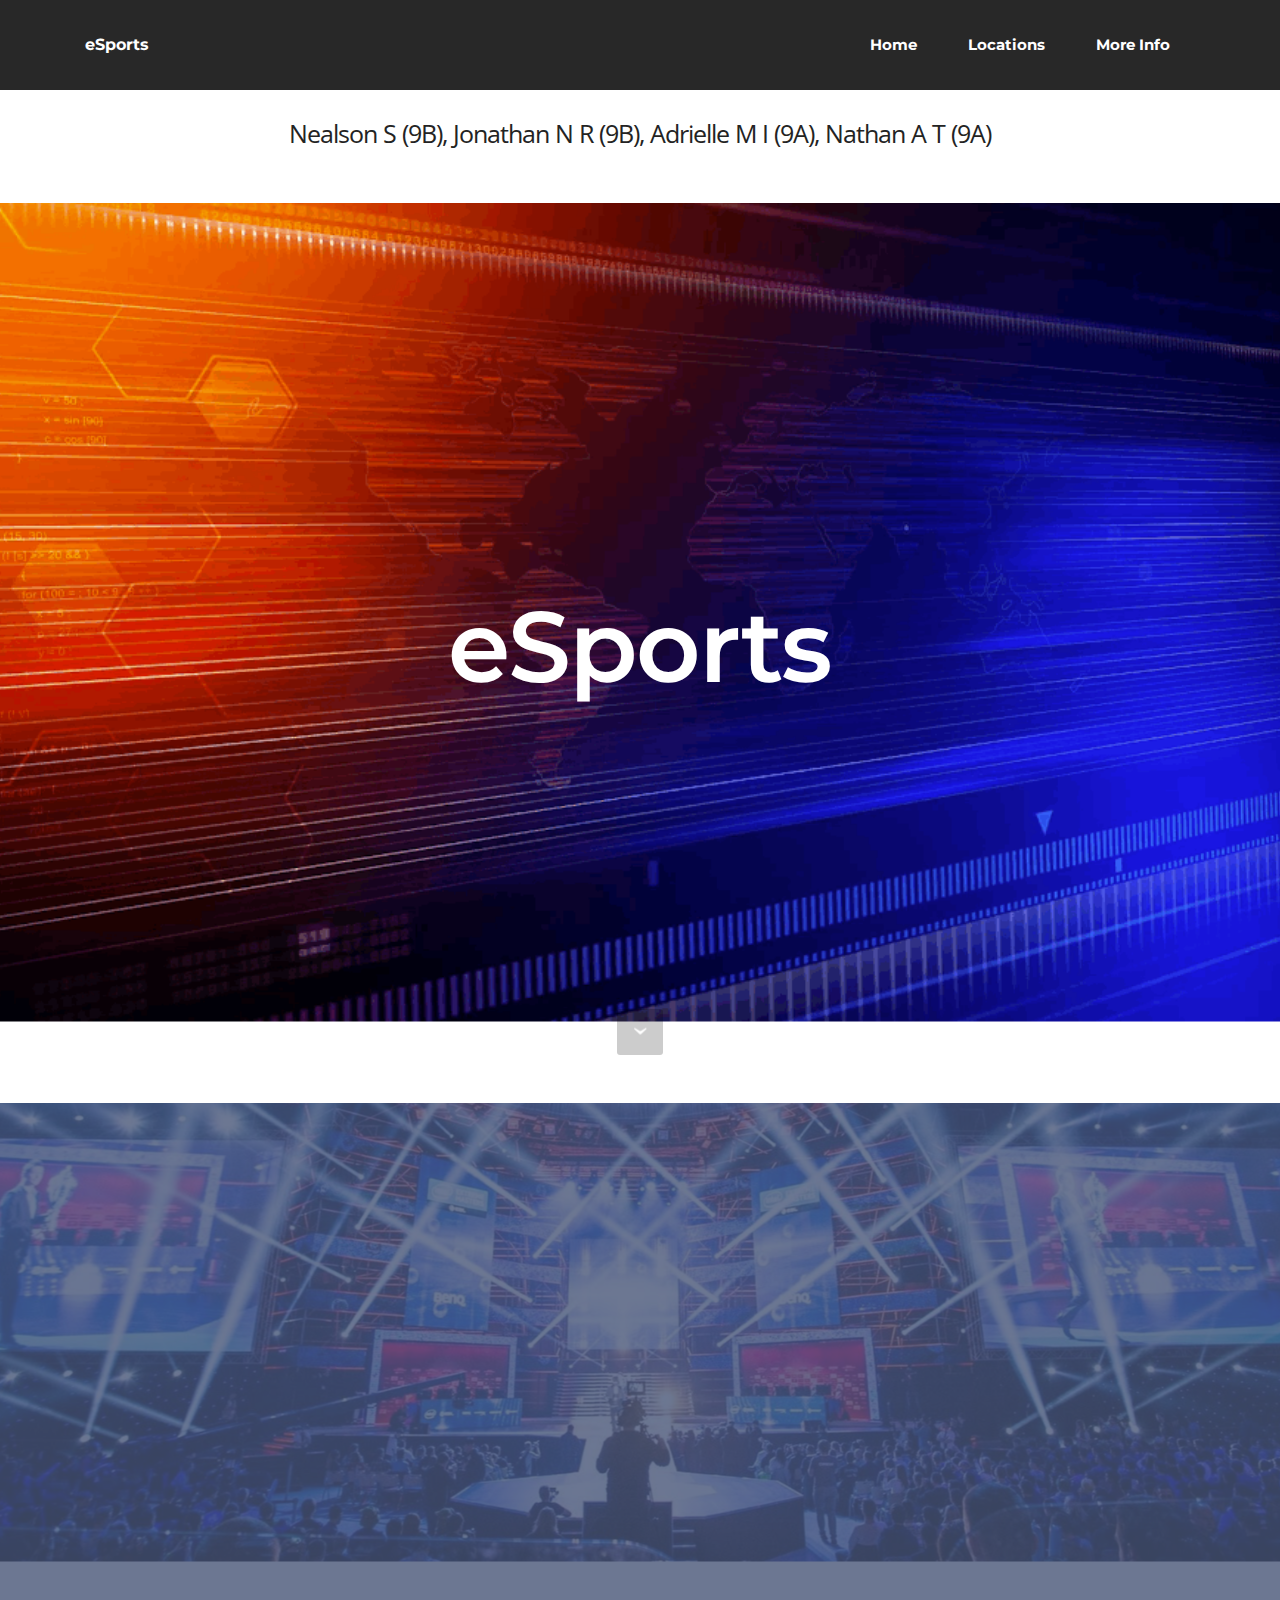
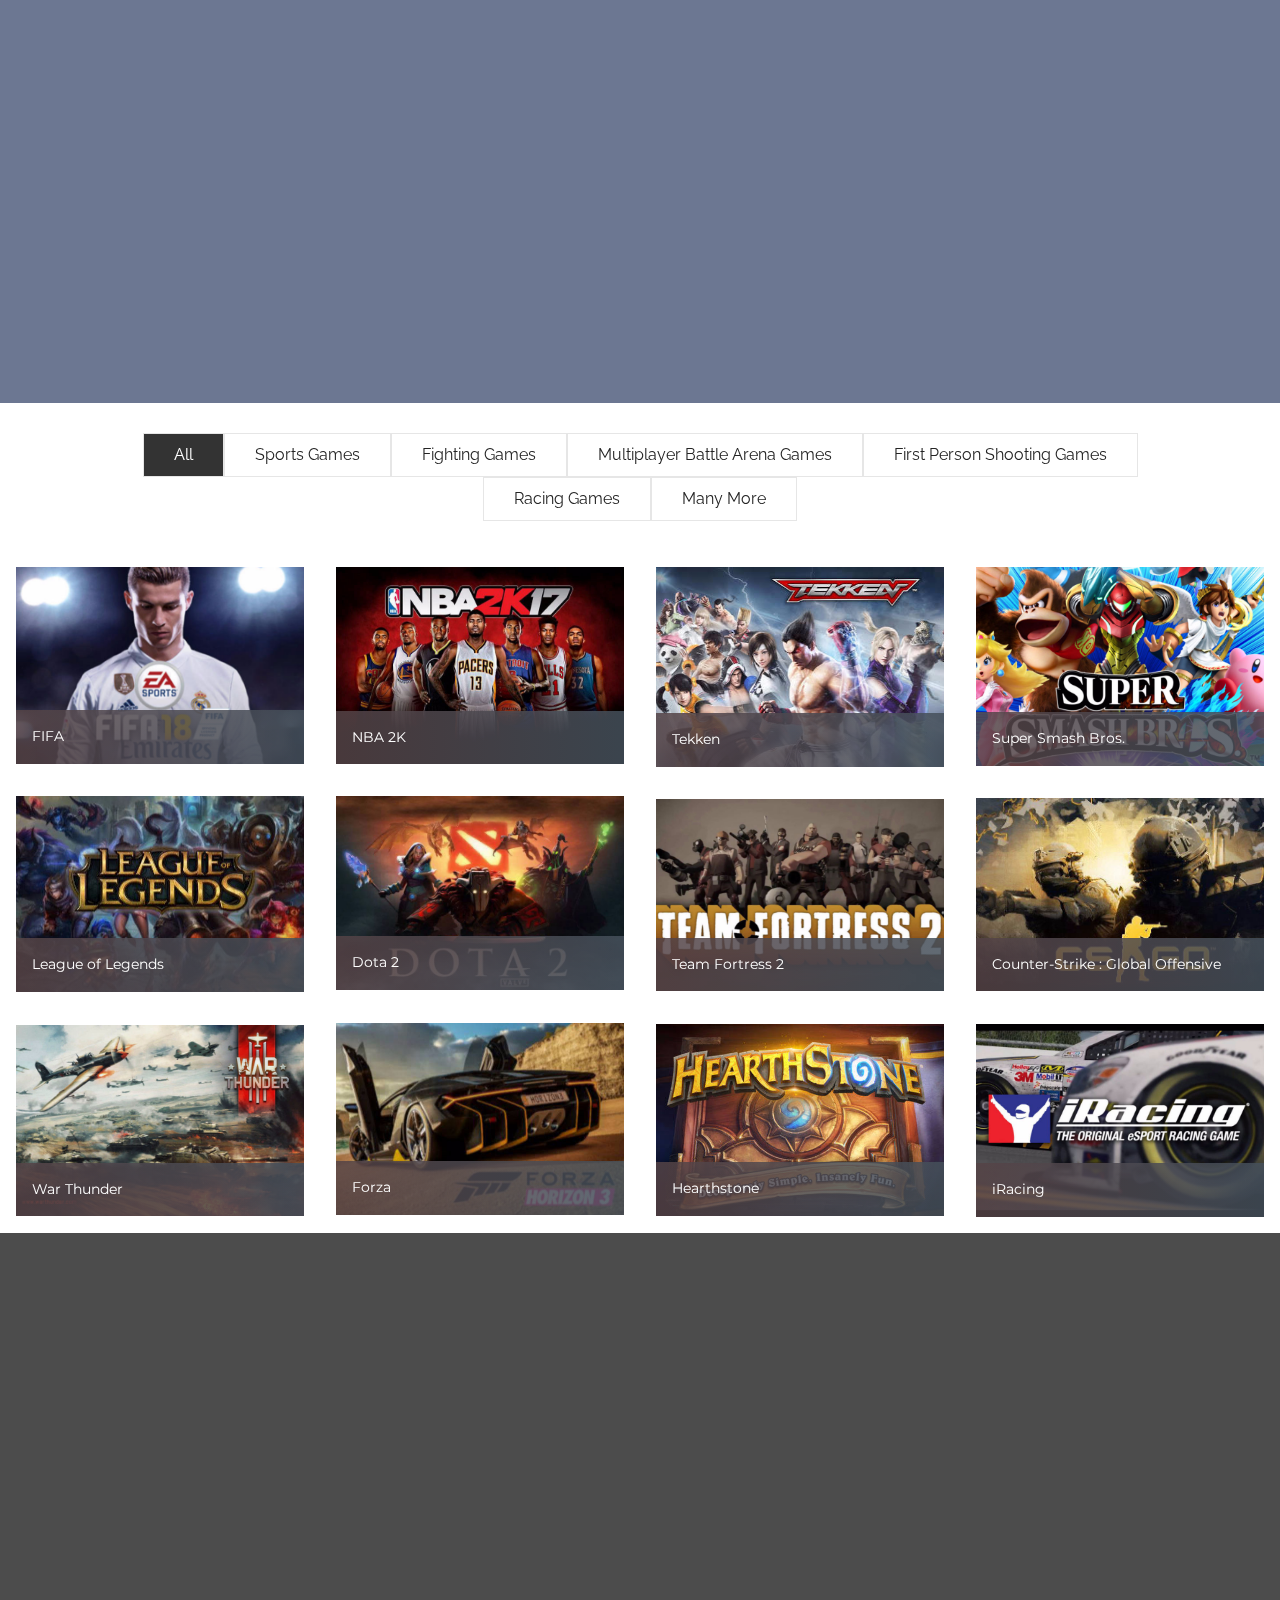
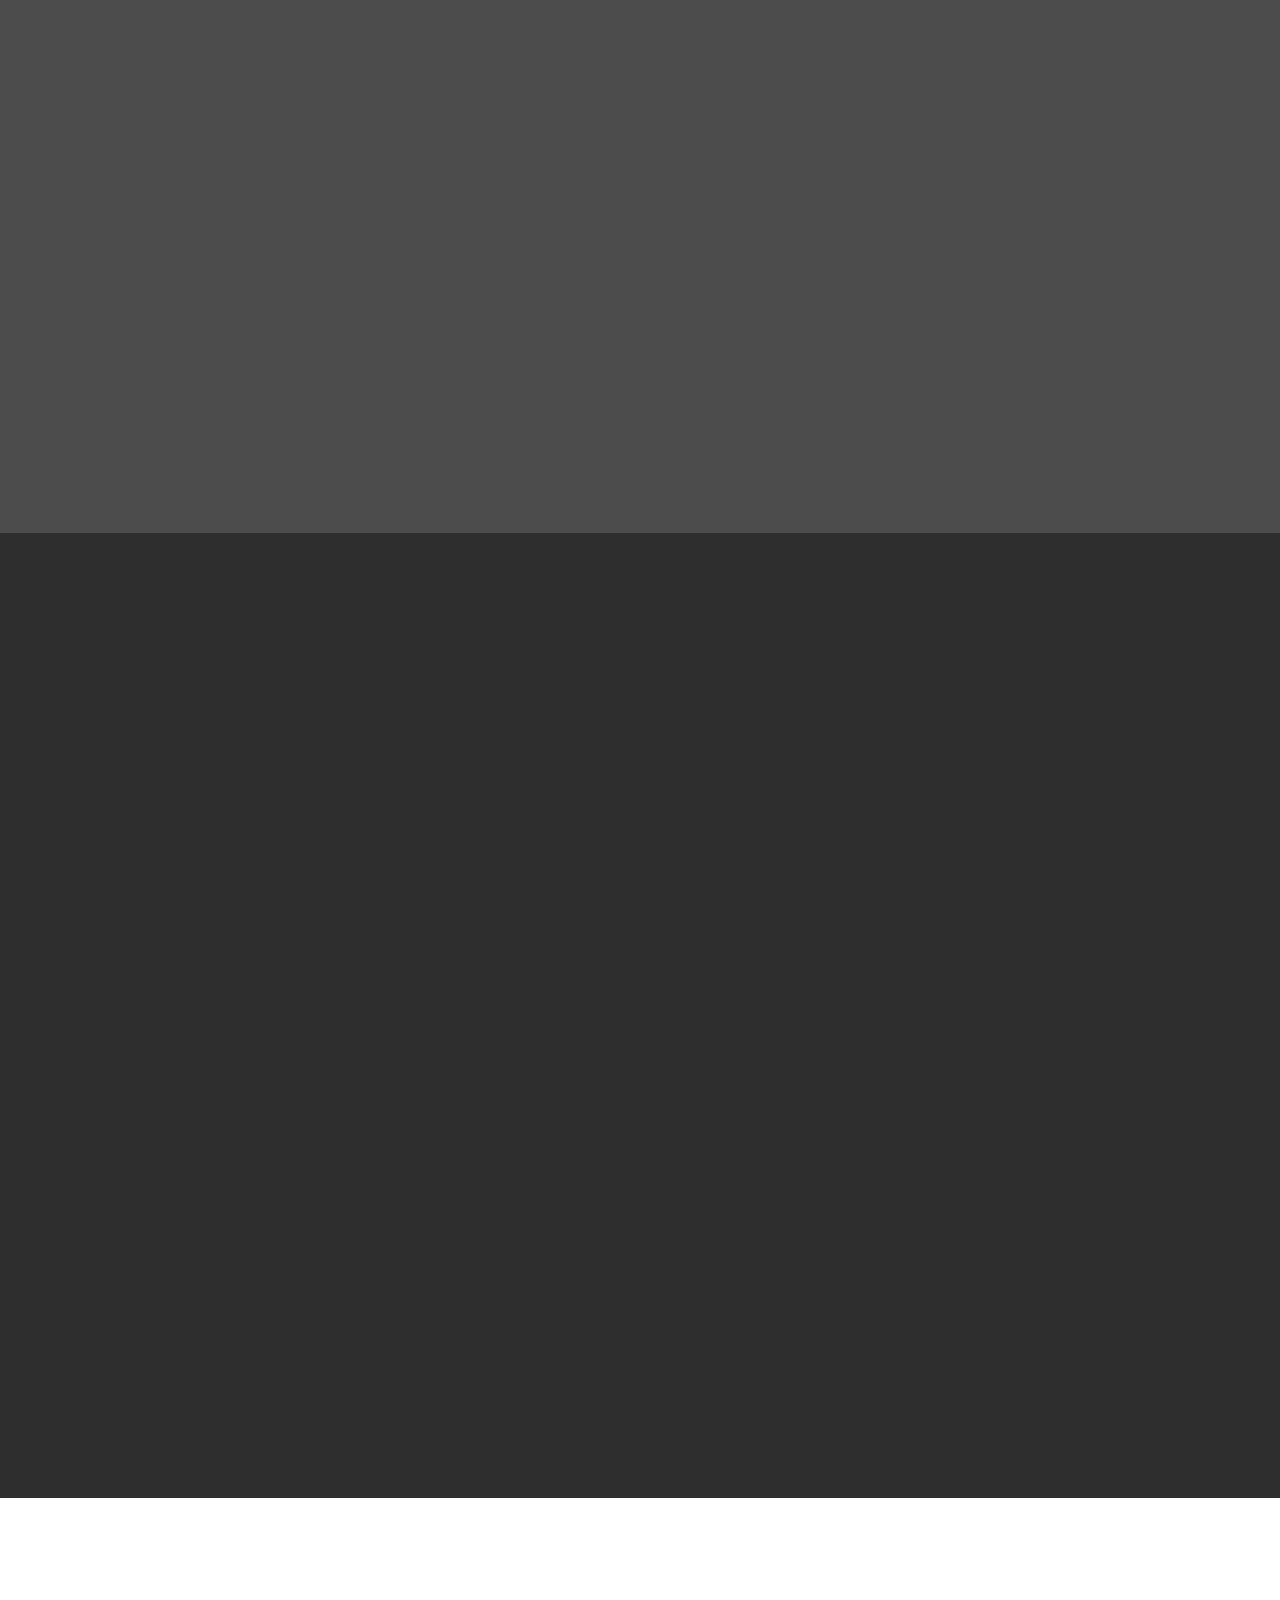
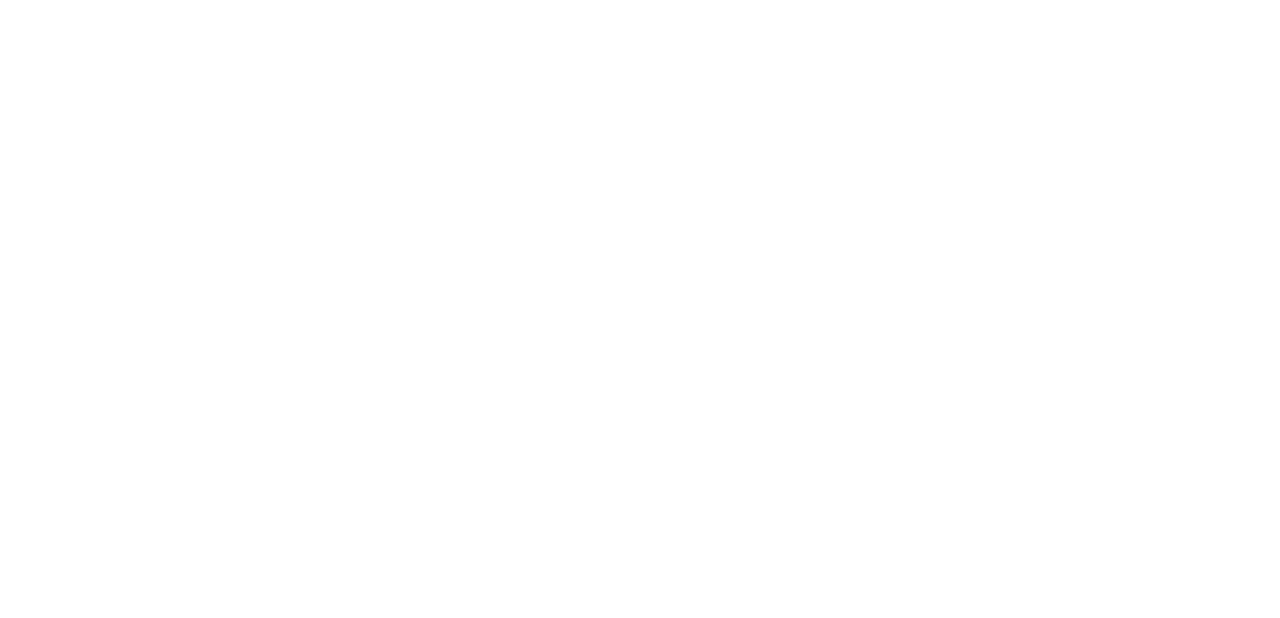
<file: index.html>
<!DOCTYPE html>
<html >
<head>
  <!-- Site made with Mobirise Website Builder v4.7.1, https://mobirise.com -->
  <meta charset="UTF-8">
  <meta http-equiv="X-UA-Compatible" content="IE=edge">
  <meta name="generator" content="Mobirise v4.7.1, mobirise.com">
  <meta name="viewport" content="width=device-width, initial-scale=1, minimum-scale=1">
  <link rel="shortcut icon" href="assets/images/logo.png" type="image/x-icon">
  <meta name="description" content="">
  <title>Home</title>
  <link rel="stylesheet" href="https://fonts.googleapis.com/css?family=Montserrat:400,700">
  <link rel="stylesheet" href="https://fonts.googleapis.com/css?family=Raleway:100,100i,200,200i,300,300i,400,400i,500,500i,600,600i,700,700i,800,800i,900,900i">
  <link rel="stylesheet" href="assets/et-line-font-plugin/style.css">
  <link rel="stylesheet" href="https://fonts.googleapis.com/css?family=Lora:400,700,400italic,700italic&subset=latin">
  <link rel="stylesheet" href="assets/tether/tether.min.css">
  <link rel="stylesheet" href="assets/bootstrap/css/bootstrap.min.css">
  <link rel="stylesheet" href="assets/dropdown/css/style.css">
  <link rel="stylesheet" href="assets/socicon/css/styles.css">
  <link rel="stylesheet" href="assets/animate.css/animate.min.css">
  <link rel="stylesheet" href="assets/theme/css/style.css">
  <link rel="stylesheet" href="assets/mobirise-gallery/style.css">
  <link rel="stylesheet" href="assets/mobirise/css/mbr-additional.css" type="text/css">
  
  
  
</head>
<body>
  <section id="ext_menu-6" data-rv-view="0">

    <nav class="navbar navbar-dropdown navbar-fixed-top">
        <div class="container">

            <div class="mbr-table">
                <div class="mbr-table-cell">

                    <div class="navbar-brand">
                        
                        <a class="navbar-caption" href="index.html">eSports</a>
                    </div>

                </div>
                <div class="mbr-table-cell">

                    <button class="navbar-toggler pull-xs-right hidden-md-up" type="button" data-toggle="collapse" data-target="#exCollapsingNavbar">
                        <div class="hamburger-icon"></div>
                    </button>

                    <ul class="nav-dropdown collapse pull-xs-right nav navbar-nav navbar-toggleable-sm" id="exCollapsingNavbar"><li class="nav-item"><a class="nav-link link" href="index.html">Home<br></a></li><li class="nav-item"><a class="nav-link link" href="page1.html">Locations</a></li><li class="nav-item"><a class="nav-link link" href="page2.html">More Info</a></li></ul>
                    <button hidden="" class="navbar-toggler navbar-close" type="button" data-toggle="collapse" data-target="#exCollapsingNavbar">
                        <div class="close-icon"></div>
                    </button>

                </div>
            </div>

        </div>
    </nav>

</section>

<section class="engine"><a href="https://mobirise.ws/i">build free website</a></section><section class="mbr-section mbr-section-md-padding mbr-after-navbar" id="social-buttons1-9" data-rv-view="2" style="background-color: rgb(255, 255, 255); padding-top: 120px; padding-bottom: 30px;">
    
    <div class="container">
        <div class="row">
            <div class="col-md-8 col-md-offset-2 text-xs-center">
                <h3 class="mbr-section-title display-2"><span style="font-weight: normal;">Nealson S (9B), Jonathan N R (9B), Adrielle M I (9A), Nathan A T (9A)</span></h3>
                <div>

                  <div class="mbr-social-likes" data-counters="false">
                    
                    
                    
                    
                    
                  </div>

                </div>
            </div>
        </div>
    </div>
</section>

<section class="mbr-section mbr-section-hero mbr-section-full mbr-section-with-arrow mbr-parallax-background" id="header1-2" data-rv-view="4" style="background-image: url(assets/images/unnamed-1088x612.png);">

    

    <div class="mbr-table-cell">

        <div class="container">
            <div class="row">
                <div class="mbr-section col-md-10 col-md-offset-1 text-xs-center">

                    <h1 class="mbr-section-title display-1">eSports</h1>
                    <p class="mbr-section-lead lead"></p>
                    
                </div>
            </div>
        </div>
    </div>

    <div class="mbr-arrow mbr-arrow-floating" aria-hidden="true"><a href="#header4-a"><i class="mbr-arrow-icon"></i></a></div>

</section>

<section class="mbr-section mbr-section-hero mbr-section-full mbr-parallax-background" id="header4-a" data-rv-view="7" style="background-image: url(assets/images/thumb-1920-696053-1920x1080.jpg);">

    <div class="mbr-overlay" style="opacity: 0.8; background-color: rgb(71, 85, 119);"></div>

    <div class="mbr-table-cell">

        <div class="container">
            <div class="row">
                <div class="mbr-section col-md-10 col-md-offset-1 text-xs-center">

                    
                    <p class="mbr-section-lead lead">Esports a.k.a Electronic Sports or Professional Gaming, are organized competitions where professional players and or teams compete against each other&nbsp;<br></p>
                    
                </div>
            </div>
        </div>
    </div>

    

</section>

<section class="mbr-gallery mbr-section mbr-section-nopadding mbr-slider-carousel" data-filter="true" id="gallery4-5" data-rv-view="10" style="padding-top: 0rem; padding-bottom: 0rem;">
    <!-- Filter -->
    <div class="mbr-gallery-filter container gallery-filter-active">
        <ul>
            <li class="mbr-gallery-filter-all active">All</li>
        </ul>
    </div>

    <!-- Gallery -->
    <div class="mbr-gallery-row">
        <div class=" mbr-gallery-layout-default">
            <div>
                <div>
                    <div class="mbr-gallery-item mbr-gallery-item__mobirise3 mbr-gallery-item--p1" data-video-url="false" data-tags="Sports Games">
                        <div href="#lb-gallery4-5" data-slide-to="0" data-toggle="modal">
                            
                            

                            <img src="assets/images/fifa-18-career-mode-5-810x451-653x448.jpg" alt="" title="">
                            
                            <span class="icon-focus"></span>
                            <span class="mbr-gallery-title">FIFA</span>
                        </div>
                    </div><div class="mbr-gallery-item mbr-gallery-item__mobirise3 mbr-gallery-item--p1" data-video-url="false" data-tags="Sports Games">
                        <div href="#lb-gallery4-5" data-slide-to="1" data-toggle="modal">
                            
                            

                            <img src="assets/images/nba-2k17-760x523-760x522.jpg" alt="" title="">
                            
                            <span class="icon-focus"></span>
                            <span class="mbr-gallery-title">NBA 2K</span>
                        </div>
                    </div><div class="mbr-gallery-item mbr-gallery-item__mobirise3 mbr-gallery-item--p1" data-video-url="false" data-tags="Fighting Games">
                        <div href="#lb-gallery4-5" data-slide-to="2" data-toggle="modal">
                            
                            

                            <img src="assets/images/unnamed-2-551x310-446x310.jpg" alt="" title="">
                            
                            <span class="icon-focus"></span>
                            <span class="mbr-gallery-title">Tekken</span>
                        </div>
                    </div><div class="mbr-gallery-item mbr-gallery-item__mobirise3 mbr-gallery-item--p1" data-video-url="false" data-tags="Fighting Games">
                        <div href="#lb-gallery4-5" data-slide-to="3" data-toggle="modal">
                            
                            

                            <img src="assets/images/wiiu-supersmashbros-illustration-5-2000x1125-800x554.jpg" alt="" title="">
                            
                            <span class="icon-focus"></span>
                            <span class="mbr-gallery-title">Super Smash Bros.</span>
                        </div>
                    </div><div class="mbr-gallery-item mbr-gallery-item__mobirise3 mbr-gallery-item--p1" data-video-url="false" data-tags="Multiplayer Battle Arena Games">
                        <div href="#lb-gallery4-5" data-slide-to="4" data-toggle="modal">
                            
                            

                            <img src="assets/images/whats-league-legends-1-670x335-491x335.jpg" alt="" title="">
                            
                            <span class="icon-focus"></span>
                            <span class="mbr-gallery-title">League of Legends</span>
                        </div>
                    </div><div class="mbr-gallery-item mbr-gallery-item__mobirise3 mbr-gallery-item--p1" data-video-url="false" data-tags="Multiplayer Battle Arena Games">
                        <div href="#lb-gallery4-5" data-slide-to="5" data-toggle="modal">
                            
                            

                            <img src="assets/images/dota-2-official-4-800x450-652x440.jpg" alt="" title="">
                            
                            <span class="icon-focus"></span>
                            <span class="mbr-gallery-title">Dota 2</span>
                        </div>
                    </div><div class="mbr-gallery-item mbr-gallery-item__mobirise3 mbr-gallery-item--p1" data-video-url="false" data-tags="First Person Shooting Games">
                        <div href="#lb-gallery4-5" data-slide-to="6" data-toggle="modal">
                            
                            

                            <img src="assets/images/cs-go-header-valve-2-800x400-595x400.jpg" alt="" title="">
                            
                            <span class="icon-focus"></span>
                            <span class="mbr-gallery-title">Counter-Strike : Global Offensive</span>
                        </div>
                    </div><div class="mbr-gallery-item mbr-gallery-item__mobirise3 mbr-gallery-item--p1" data-video-url="false" data-tags="First Person Shooting Games">
                        <div href="#lb-gallery4-5" data-slide-to="7" data-toggle="modal">
                            
                            

                            <img src="assets/images/maxresdefault-4-1280x720-800x536.jpg" alt="" title="">
                            
                            <span class="icon-focus"></span>
                            <span class="mbr-gallery-title">Team Fortress 2</span>
                        </div>
                    </div><div class="mbr-gallery-item mbr-gallery-item__mobirise3 mbr-gallery-item--p1" data-video-url="false" data-tags="Racing Games">
                        <div href="#lb-gallery4-5" data-slide-to="8" data-toggle="modal">
                            
                            

                            <img src="assets/images/5a840a565bafe3cf522455e3-4-600x351-521x348.jpg" alt="" title="">
                            
                            <span class="icon-focus"></span>
                            <span class="mbr-gallery-title">Forza</span>
                        </div>
                    </div><div class="mbr-gallery-item mbr-gallery-item__mobirise3 mbr-gallery-item--p1" data-video-url="false" data-tags="Racing Games">
                        <div href="#lb-gallery4-5" data-slide-to="9" data-toggle="modal">
                            
                            

                            <img src="assets/images/maxresdefault-8-1280x720-800x537.jpg" alt="" title="">
                            
                            <span class="icon-focus"></span>
                            <span class="mbr-gallery-title">iRacing</span>
                        </div>
                    </div><div class="mbr-gallery-item mbr-gallery-item__mobirise3 mbr-gallery-item--p1" data-video-url="false" data-tags="Many More">
                        <div href="#lb-gallery4-5" data-slide-to="10" data-toggle="modal">
                            
                            

                            <img src="assets/images/643x0w-2-643x362-538x359.jpg" alt="" title="">
                            
                            <span class="icon-focus"></span>
                            <span class="mbr-gallery-title">Hearthstone</span>
                        </div>
                    </div><div class="mbr-gallery-item mbr-gallery-item__mobirise3 mbr-gallery-item--p1" data-video-url="false" data-tags="Many More">
                        <div href="#lb-gallery4-5" data-slide-to="11" data-toggle="modal">
                            
                            

                            <img src="assets/images/war-thunder-2-920x600-800x533.jpg" alt="" title="">
                            
                            <span class="icon-focus"></span>
                            <span class="mbr-gallery-title">War Thunder</span>
                        </div>
                    </div>
                </div>
            </div>
            <div class="clearfix"></div>
        </div>
    </div>

    <!-- Lightbox -->
    <div data-app-prevent-settings="" class="mbr-slider modal fade carousel slide" tabindex="-1" data-keyboard="true" data-interval="false" id="lb-gallery4-5">
        <div class="modal-dialog">
            <div class="modal-content">
                <div class="modal-body">
                    <ol class="carousel-indicators">
                        <li data-app-prevent-settings="" data-target="#lb-gallery4-5" data-slide-to="0"></li><li data-app-prevent-settings="" data-target="#lb-gallery4-5" data-slide-to="1"></li><li data-app-prevent-settings="" data-target="#lb-gallery4-5" data-slide-to="2"></li><li data-app-prevent-settings="" data-target="#lb-gallery4-5" data-slide-to="3"></li><li data-app-prevent-settings="" data-target="#lb-gallery4-5" data-slide-to="4"></li><li data-app-prevent-settings="" data-target="#lb-gallery4-5" data-slide-to="5"></li><li data-app-prevent-settings="" data-target="#lb-gallery4-5" data-slide-to="6"></li><li data-app-prevent-settings="" data-target="#lb-gallery4-5" data-slide-to="7"></li><li data-app-prevent-settings="" data-target="#lb-gallery4-5" data-slide-to="8"></li><li data-app-prevent-settings="" data-target="#lb-gallery4-5" data-slide-to="9"></li><li data-app-prevent-settings="" data-target="#lb-gallery4-5" class=" active" data-slide-to="10"></li><li data-app-prevent-settings="" data-target="#lb-gallery4-5" data-slide-to="11"></li>
                    </ol>
                    <div class="carousel-inner">
                        <div class="carousel-item">
                            <img src="assets/images/fifa-18-career-mode-5-810x451.jpg" alt="" title="">
                        </div><div class="carousel-item">
                            <img src="assets/images/nba-2k17-760x523.jpg" alt="" title="">
                        </div><div class="carousel-item">
                            <img src="assets/images/unnamed-2-551x310.jpg" alt="" title="">
                        </div><div class="carousel-item">
                            <img src="assets/images/wiiu-supersmashbros-illustration-5-2000x1125.jpg" alt="" title="">
                        </div><div class="carousel-item">
                            <img src="assets/images/whats-league-legends-1-670x335.jpg" alt="" title="">
                        </div><div class="carousel-item">
                            <img src="assets/images/dota-2-official-4-800x450.jpg" alt="" title="">
                        </div><div class="carousel-item">
                            <img src="assets/images/cs-go-header-valve-2-800x400.jpg" alt="" title="">
                        </div><div class="carousel-item">
                            <img src="assets/images/maxresdefault-4-1280x720.jpg" alt="" title="">
                        </div><div class="carousel-item">
                            <img src="assets/images/5a840a565bafe3cf522455e3-4-600x351.jpg" alt="" title="">
                        </div><div class="carousel-item">
                            <img src="assets/images/maxresdefault-8-1280x720.jpg" alt="" title="">
                        </div><div class="carousel-item active">
                            <img src="assets/images/643x0w-2-643x362.jpg" alt="" title="">
                        </div><div class="carousel-item">
                            <img src="assets/images/war-thunder-2-920x600.jpg" alt="" title="">
                        </div>
                    </div>
                    <a class="left carousel-control" role="button" data-slide="prev" href="#lb-gallery4-5">
                        <span class="icon-prev" aria-hidden="true"></span>
                        <span class="sr-only">Previous</span>
                    </a>
                    <a class="right carousel-control" role="button" data-slide="next" href="#lb-gallery4-5">
                        <span class="icon-next" aria-hidden="true"></span>
                        <span class="sr-only">Next</span>
                    </a>

                    <a class="close" href="#" role="button" data-dismiss="modal">
                        <span aria-hidden="true">×</span>
                        <span class="sr-only">Close</span>
                    </a>
                </div>
            </div>
        </div>
    </div>
</section>

<section class="mbr-section mbr-section-hero mbr-section-full" id="header4-4" data-bg-video="https://www.youtube.com/embed/3fKIURrtZ84?rel=0&amp;amp;showinfo=0&amp;autoplay=0&amp;loop=0" data-rv-view="61">

    <div class="mbr-overlay" style="opacity: 0.7; background-color: rgb(0, 0, 0);"></div>

    <div class="mbr-table-cell">

        <div class="container">
            <div class="row">
                <div class="mbr-section col-md-10 col-md-offset-1 text-xs-center">

                    <h1 class="mbr-section-title display-1">In the video, these people are in 2 teams and are fighting for their place at the Overwatch Tournament.</h1>
                    
                    
                </div>
            </div>
        </div>
    </div>

    

</section>

<section class="mbr-section mbr-section-md-padding" id="social-buttons3-d" data-rv-view="64" style="background-color: rgb(46, 46, 46); padding-top: 90px; padding-bottom: 0px;">
    
    <div class="container">
        <div class="row">
            <div class="col-md-8 col-md-offset-2 text-xs-center">
                <h3 class="mbr-section-title display-2">Quotes from Players</h3>
                <div>

                  <div class="mbr-social-likes" data-counters="false">
                    
                    
                    
                    
                    
                  </div>

                </div>
            </div>
        </div>
    </div>
</section>

<section class="mbr-cards mbr-section mbr-section-nopadding" id="features1-c" data-rv-view="66" style="background-color: rgb(46, 46, 46);">

        

    <div class="mbr-cards-row row striped">

        <div class="mbr-cards-col col-xs-12 col-lg-6" style="padding-top: 80px; padding-bottom: 80px;">
            <div class="container">
                <div class="card cart-block">
                    <div class="card-img"><img src="assets/images/2497357-jeremylin-2-600x228.png" class="card-img-top"></div>
                    <div class="card-block">
                        <h4 class="card-title">Jeremy Lin</h4>
                        <h5 class="card-subtitle">NBA Player &amp; Dota 2 Enthusiast<div></div></h5>
                        <p class="card-text">“I see it in a lot of ways similar to basketball. Just like a 5 on 5 game where you kinda have to work together and utilize each other’s strengths and synergizing everything together. The teamwork, and the trust, and the sacrifice those are all true for every single team sport.”<br></p>
                        
                    </div>
                </div>
            </div>
        </div>
        <div class="mbr-cards-col col-xs-12 col-lg-6" style="padding-top: 80px; padding-bottom: 80px;">
            <div class="container">
                <div class="card cart-block">
                    <div class="card-img"><img src="assets/images/codyaltmanleaguelegendscollegechampionship0tltxqf3sgcl-1-400x600.jpg" class="card-img-top"></div>
                    <div class="card-block">
                        <h4 class="card-title">Cody Altman</h4>
                        <h5 class="card-subtitle">Professional League of Legends Player &amp; Member of Maryville</h5>
                        <p class="card-text">“It feels amazing to show that I put in all this practice in solo queue and it actually pays off. I actually begged for Nidalee, but they’re like, ‘Oh no, let’s put you on something else,’ but I really begged for it and it pays off that I have the skill to do what I needed to do today.”</p>
                        
                    </div>
                </div>
            </div>
        </div>
        
        
        
        
    </div>
</section>

<section class="mbr-section mbr-section-md-padding" id="social-buttons3-b" data-rv-view="69" style="background-color: rgb(255, 255, 255); padding-top: 90px; padding-bottom: 0px;">
    
    <div class="container">
        <div class="row">
            <div class="col-md-8 col-md-offset-2 text-xs-center">
                <h3 class="mbr-section-title display-2">Well-known Players</h3>
                <div>

                  <div class="mbr-social-likes" data-counters="false">
                    
                    
                    
                    
                    
                  </div>

                </div>
            </div>
        </div>
    </div>
</section>

<section class="mbr-cards mbr-section mbr-section-nopadding" id="features1-3" data-rv-view="71" style="background-color: rgb(255, 255, 255);">

        

    <div class="mbr-cards-row row striped">

        <div class="mbr-cards-col col-xs-12 col-lg-4" style="padding-top: 80px; padding-bottom: 80px;">
            <div class="container">
                <div class="card cart-block">
                    <div class="card-img"><img src="assets/images/seagull610-600x337.jpg" class="card-img-top"></div>
                    <div class="card-block">
                        <h4 class="card-title">Brandon Larned</h4>
                        
                        <p class="card-text">Brandon Larned, also known as Seagull, is a professional Overwatch player who is a member of the Dallas Fuel.</p>
                        
                    </div>
                </div>
            </div>
        </div>
        <div class="mbr-cards-col col-xs-12 col-lg-4" style="padding-top: 80px; padding-bottom: 80px;">
            <div class="container">
                <div class="card cart-block">
                    <div class="card-img"><img src="assets/images/thumb-2017-03-29-20-32-58-sneaky-profile-small-2-600x600.png" class="card-img-top"></div>
                    <div class="card-block">
                        <h4 class="card-title">Tyler Latham</h4>
                        
                        <p class="card-text">Tyler Latham, also known as Skadoodle, is a professional CSGO player who is a member of Cloud9.</p>
                        
                    </div>
                </div>
            </div>
        </div>
        <div class="mbr-cards-col col-xs-12 col-lg-4" style="padding-top: 80px; padding-bottom: 80px;">
            <div class="container">
                <div class="card cart-block">
                    <div class="card-img"><img src="assets/images/wensushi-top-360x470.jpg" class="card-img-top"></div>
                    <div class="card-block">
                        <h4 class="card-title">Tao Yaozhong</h4>
                        
                        <p class="card-text">Tao Yaozhong, also known as Wensushi, is a professional Hearthstone player who is a member of ManaSurge</p>
                        
                    </div>
                </div>
            </div>
        </div>
        
        
        
    </div>
</section>


  <script src="assets/web/assets/jquery/jquery.min.js"></script>
  <script src="assets/tether/tether.min.js"></script>
  <script src="assets/bootstrap/js/bootstrap.min.js"></script>
  <script src="assets/smooth-scroll/smooth-scroll.js"></script>
  <script src="assets/dropdown/js/script.min.js"></script>
  <script src="assets/touch-swipe/jquery.touch-swipe.min.js"></script>
  <script src="assets/jquery-mb-ytplayer/jquery.mb.ytplayer.min.js"></script>
  <script src="assets/viewport-checker/jquery.viewportchecker.js"></script>
  <script src="assets/social-likes/social-likes.js"></script>
  <script src="assets/jarallax/jarallax.js"></script>
  <script src="assets/masonry/masonry.pkgd.min.js"></script>
  <script src="assets/imagesloaded/imagesloaded.pkgd.min.js"></script>
  <script src="assets/bootstrap-carousel-swipe/bootstrap-carousel-swipe.js"></script>
  <script src="assets/theme/js/script.js"></script>
  <script src="assets/mobirise-gallery/player.min.js"></script>
  <script src="assets/mobirise-gallery/script.js"></script>
  
  
  <input name="animation" type="hidden">
  </body>
</html>
</file>
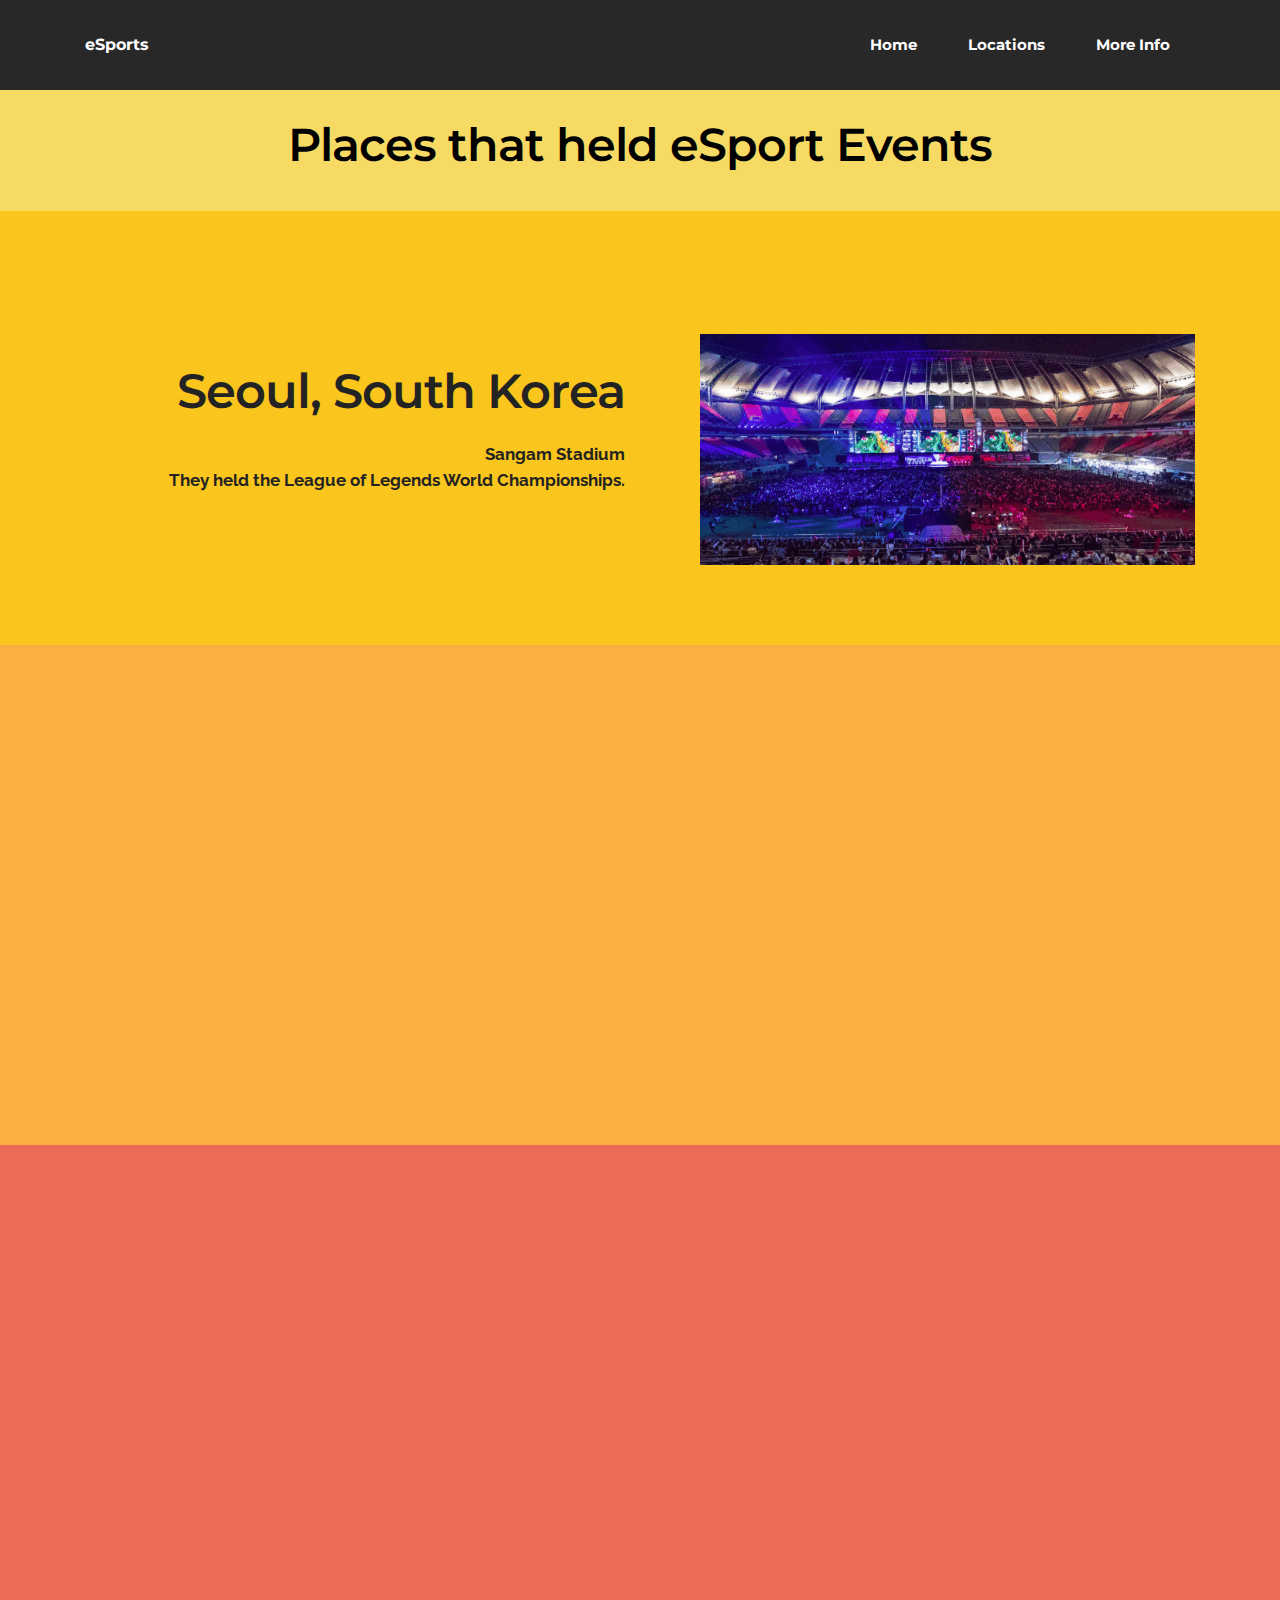
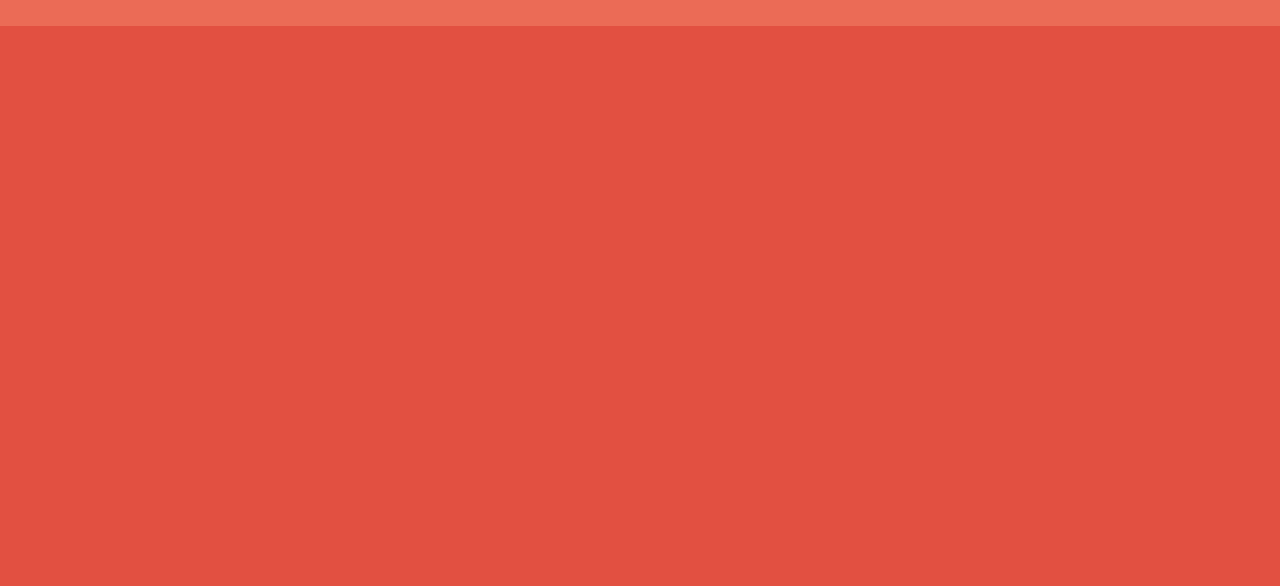
<file: page1.html>
<!DOCTYPE html>
<html >
<head>
  <!-- Site made with Mobirise Website Builder v4.7.1, https://mobirise.com -->
  <meta charset="UTF-8">
  <meta http-equiv="X-UA-Compatible" content="IE=edge">
  <meta name="generator" content="Mobirise v4.7.1, mobirise.com">
  <meta name="viewport" content="width=device-width, initial-scale=1, minimum-scale=1">
  <link rel="shortcut icon" href="assets/images/logo.png" type="image/x-icon">
  <meta name="description" content="Web Site Builder Description">
  <title>Locations</title>
  <link rel="stylesheet" href="https://fonts.googleapis.com/css?family=Montserrat:400,700">
  <link rel="stylesheet" href="https://fonts.googleapis.com/css?family=Raleway:100,100i,200,200i,300,300i,400,400i,500,500i,600,600i,700,700i,800,800i,900,900i">
  <link rel="stylesheet" href="https://fonts.googleapis.com/css?family=Lora:400,700,400italic,700italic&subset=latin">
  <link rel="stylesheet" href="assets/tether/tether.min.css">
  <link rel="stylesheet" href="assets/bootstrap/css/bootstrap.min.css">
  <link rel="stylesheet" href="assets/animate.css/animate.min.css">
  <link rel="stylesheet" href="assets/dropdown/css/style.css">
  <link rel="stylesheet" href="assets/theme/css/style.css">
  <link rel="stylesheet" href="assets/mobirise/css/mbr-additional.css" type="text/css">
  
  
  
</head>
<body>
  <section id="ext_menu-7" data-rv-view="111">

    <nav class="navbar navbar-dropdown navbar-fixed-top">
        <div class="container">

            <div class="mbr-table">
                <div class="mbr-table-cell">

                    <div class="navbar-brand">
                        
                        <a class="navbar-caption" href="index.html">eSports</a>
                    </div>

                </div>
                <div class="mbr-table-cell">

                    <button class="navbar-toggler pull-xs-right hidden-md-up" type="button" data-toggle="collapse" data-target="#exCollapsingNavbar">
                        <div class="hamburger-icon"></div>
                    </button>

                    <ul class="nav-dropdown collapse pull-xs-right nav navbar-nav navbar-toggleable-sm" id="exCollapsingNavbar"><li class="nav-item"><a class="nav-link link" href="index.html">Home<br></a></li><li class="nav-item"><a class="nav-link link" href="page1.html">Locations</a></li><li class="nav-item"><a class="nav-link link" href="page2.html">More Info</a></li></ul>
                    <button hidden="" class="navbar-toggler navbar-close" type="button" data-toggle="collapse" data-target="#exCollapsingNavbar">
                        <div class="close-icon"></div>
                    </button>

                </div>
            </div>

        </div>
    </nav>

</section>

<section class="engine"><a href="https://mobirise.ws/a">best web site builder</a></section><section class="mbr-section article mbr-after-navbar" id="msg-box3-h" data-rv-view="118" style="background-color: rgb(247, 218, 100); padding-top: 120px; padding-bottom: 40px;">

    
    <div class="container">
        <div class="row">
            <div class="col-md-8 col-md-offset-2 text-xs-center">
                <h3 class="mbr-section-title display-2">Places that held eSport Events</h3>
                
                
            </div>
        </div>
    </div>

</section>

<section class="mbr-section" id="msg-box5-s" data-rv-view="169" style="background-color: rgb(250, 197, 28); padding-top: 120px; padding-bottom: 80px;">

    
    <div class="container">
        <div class="row">
            <div class="mbr-table-md-up">

              

              <div class="mbr-table-cell col-md-5 text-xs-center text-md-right content-size">
                  <h3 class="mbr-section-title display-2">Seoul, South Korea</h3>
                  <div class="lead">

                    <p><strong>Sangam Stadium<br>They held the League of Legends World Championships.</strong></p>

                  </div>

                  
              </div>


              


              <div class="mbr-table-cell mbr-left-padding-md-up mbr-valign-top col-md-7 image-size" style="width: 50%;">
                  <div class="mbr-figure"><img src="assets/images/screen-shot-2015-08-03-at-8.27.20-pm-800x300.png"></div>
              </div>

            </div>
        </div>
    </div>

</section>

<section class="mbr-section mbr-section__container" id="map2-g" data-rv-view="121" style="background-color: rgb(250, 175, 64); padding-top: 20px; padding-bottom: 80px;">
    <div class="container">
        <div class="row">
            <div class="col-xs-12">
                <div class="mbr-map"><iframe frameborder="0" style="border:0" src="https://www.google.com/maps/embed/v1/place?key=AIzaSyA0Dx_boXQiwvdz8sJHoYeZNVTdoWONYkU&amp;q=place_id:ChIJ8aJ1KRaZfDURVUHcej_gDWg" allowfullscreen=""></iframe></div>
            </div>
        </div>
    </div>
</section>

<section class="mbr-section" id="msg-box5-t" data-rv-view="172" style="background-color: rgb(235, 107, 86); padding-top: 120px; padding-bottom: 80px;">

    
    <div class="container">
        <div class="row">
            <div class="mbr-table-md-up">

              

              <div class="mbr-table-cell col-md-5 text-xs-center text-md-right content-size">
                  <h3 class="mbr-section-title display-2">California, United States</h3>
                  <div class="lead">

                    <p><strong>eSports Arena in Santa Ana<br>They held Overwatch, Street Fighter, Fortnite tournaments </strong><br><strong>They also held the PlayerUnknown's Battlegrounds contest.</strong></p>

                  </div>

                  
              </div>


              


              <div class="mbr-table-cell mbr-left-padding-md-up mbr-valign-top col-md-7 image-size" style="width: 50%;">
                  <div class="mbr-figure"><img src="assets/images/2uecmkdwqfbv5bkmsfcen6znkq-1400x788.jpg"></div>
              </div>

            </div>
        </div>
    </div>

</section>

<section class="mbr-section mbr-section__container" id="map2-f" data-rv-view="116" style="background-color: rgb(226, 80, 65); padding-top: 80px; padding-bottom: 80px;">
    <div class="container">
        <div class="row">
            <div class="col-xs-12">
                <div class="mbr-map"><iframe frameborder="0" style="border:0" src="https://www.google.com/maps/embed/v1/place?key=AIzaSyA0Dx_boXQiwvdz8sJHoYeZNVTdoWONYkU&amp;q=place_id:ChIJnVVzlgfZ3IAR5Mvn5A6TK2c" allowfullscreen=""></iframe></div>
            </div>
        </div>
    </div>
</section>


  <script src="assets/web/assets/jquery/jquery.min.js"></script>
  <script src="assets/tether/tether.min.js"></script>
  <script src="assets/bootstrap/js/bootstrap.min.js"></script>
  <script src="assets/touch-swipe/jquery.touch-swipe.min.js"></script>
  <script src="assets/smooth-scroll/smooth-scroll.js"></script>
  <script src="assets/viewport-checker/jquery.viewportchecker.js"></script>
  <script src="assets/dropdown/js/script.min.js"></script>
  <script src="assets/theme/js/script.js"></script>
  
  
  <input name="animation" type="hidden">
  </body>
</html>
</file>
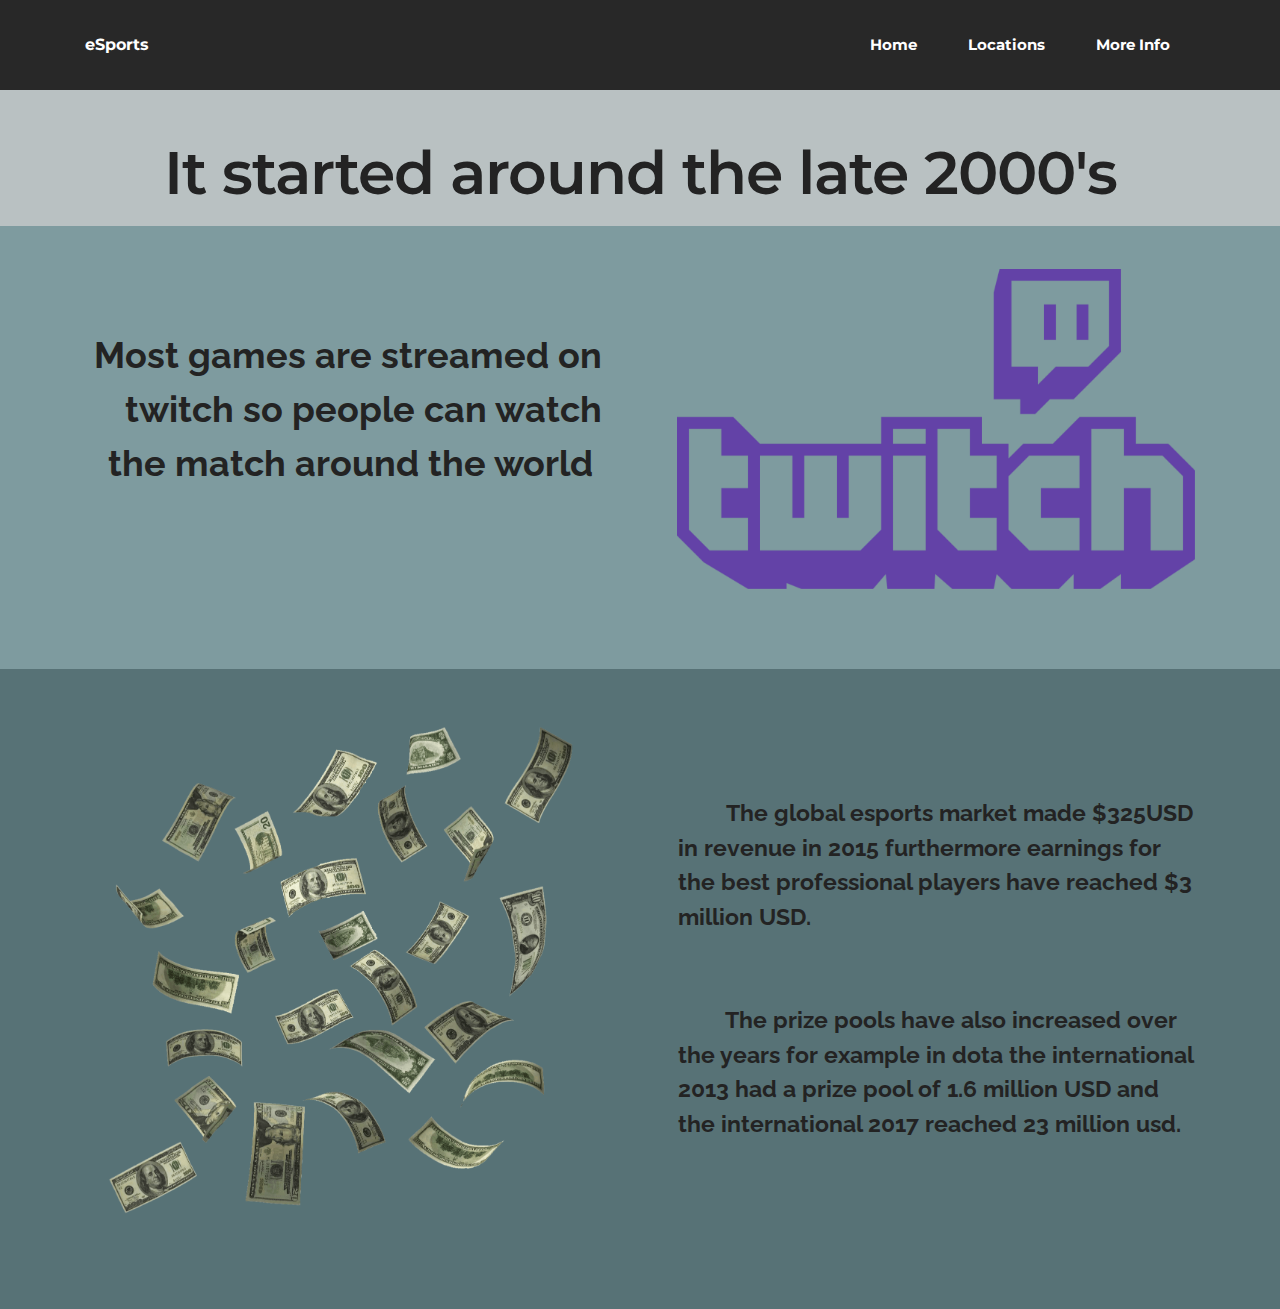
<file: page2.html>
<!DOCTYPE html>
<html >
<head>
  <!-- Site made with Mobirise Website Builder v4.7.1, https://mobirise.com -->
  <meta charset="UTF-8">
  <meta http-equiv="X-UA-Compatible" content="IE=edge">
  <meta name="generator" content="Mobirise v4.7.1, mobirise.com">
  <meta name="viewport" content="width=device-width, initial-scale=1, minimum-scale=1">
  <link rel="shortcut icon" href="assets/images/logo.png" type="image/x-icon">
  <meta name="description" content="Website Builder Description">
  <title>More Info</title>
  <link rel="stylesheet" href="https://fonts.googleapis.com/css?family=Montserrat:400,700">
  <link rel="stylesheet" href="https://fonts.googleapis.com/css?family=Raleway:100,100i,200,200i,300,300i,400,400i,500,500i,600,600i,700,700i,800,800i,900,900i">
  <link rel="stylesheet" href="https://fonts.googleapis.com/css?family=Lora:400,700,400italic,700italic&subset=latin">
  <link rel="stylesheet" href="assets/tether/tether.min.css">
  <link rel="stylesheet" href="assets/bootstrap/css/bootstrap.min.css">
  <link rel="stylesheet" href="assets/dropdown/css/style.css">
  <link rel="stylesheet" href="assets/animate.css/animate.min.css">
  <link rel="stylesheet" href="assets/theme/css/style.css">
  <link rel="stylesheet" href="assets/mobirise/css/mbr-additional.css" type="text/css">
  
  
  
</head>
<body>
  <section id="ext_menu-e" data-rv-view="123">

    <nav class="navbar navbar-dropdown navbar-fixed-top">
        <div class="container">

            <div class="mbr-table">
                <div class="mbr-table-cell">

                    <div class="navbar-brand">
                        
                        <a class="navbar-caption" href="index.html">eSports</a>
                    </div>

                </div>
                <div class="mbr-table-cell">

                    <button class="navbar-toggler pull-xs-right hidden-md-up" type="button" data-toggle="collapse" data-target="#exCollapsingNavbar">
                        <div class="hamburger-icon"></div>
                    </button>

                    <ul class="nav-dropdown collapse pull-xs-right nav navbar-nav navbar-toggleable-sm" id="exCollapsingNavbar"><li class="nav-item"><a class="nav-link link" href="index.html">Home<br></a></li><li class="nav-item"><a class="nav-link link" href="page1.html">Locations</a></li><li class="nav-item"><a class="nav-link link" href="page2.html">More Info</a></li></ul>
                    <button hidden="" class="navbar-toggler navbar-close" type="button" data-toggle="collapse" data-target="#exCollapsingNavbar">
                        <div class="close-icon"></div>
                    </button>

                </div>
            </div>

        </div>
    </nav>

</section>

<section class="engine"><a href="https://mobirise.ws">Mobirise</a></section><section class="mbr-section mbr-section__container article mbr-after-navbar" id="header3-k" data-rv-view="125" style="background-color: rgb(185, 193, 194); padding-top: 140px; padding-bottom: 20px;">
    <div class="container">
        <div class="row">
            <div class="col-xs-12">
                <h3 class="mbr-section-title display-2">It started around the late 2000's</h3>
                
            </div>
        </div>
    </div>
</section>

<section class="mbr-section" id="msg-box5-m" data-rv-view="127" style="background-color: rgb(126, 155, 159); padding-top: 40px; padding-bottom: 80px;">

    
    <div class="container">
        <div class="row">
            <div class="mbr-table-md-up">

              

              <div class="mbr-table-cell col-md-5 text-xs-center text-md-right content-size">
                  
                  <div class="lead">

                    <p><strong>Most games are streamed on twitch so people can watch the match around the world&nbsp;</strong><br></p>

                  </div>

                  
              </div>


              


              <div class="mbr-table-cell mbr-left-padding-md-up mbr-valign-top col-md-7 image-size" style="width: 52%;">
                  <div class="mbr-figure"><img src="assets/images/2000px-twitch-logo.svg-1400x865.png"></div>
              </div>

            </div>
        </div>
    </div>

</section>

<section class="mbr-section" id="msg-box5-r" data-rv-view="130" style="background-color: rgb(87, 114, 118); padding-top: 40px; padding-bottom: 80px;">

    
    <div class="container">
        <div class="row">
            <div class="mbr-table-md-up">

              <div class="mbr-table-cell mbr-right-padding-md-up mbr-valign-top col-md-7 image-size" style="width: 52%;">
                  <div class="mbr-figure"><img src="assets/images/raining-money-png-hd-falling-money-png-1386-1386x1385.png"></div>
              </div>

              


              <div class="mbr-table-cell col-md-5 text-xs-center text-md-left content-size">
                  
                  <div class="lead">

                    <p></p><p><strong>&nbsp;&nbsp;&nbsp;&nbsp;&nbsp;&nbsp;&nbsp;&nbsp;The global esports market made $325USD in revenue in 2015 furthermore earnings for the best professional players have reached $3 million USD.<br>&nbsp; &nbsp; &nbsp; &nbsp; &nbsp; &nbsp; &nbsp; &nbsp; &nbsp; &nbsp; &nbsp; &nbsp; &nbsp; &nbsp; &nbsp; &nbsp; &nbsp; &nbsp; &nbsp; &nbsp; &nbsp; &nbsp; &nbsp; &nbsp; &nbsp; &nbsp; &nbsp; &nbsp; &nbsp; &nbsp; &nbsp; &nbsp; &nbsp; &nbsp; &nbsp; &nbsp; &nbsp; &nbsp; &nbsp; &nbsp; &nbsp; &nbsp; &nbsp; &nbsp; &nbsp;&nbsp;</strong><strong><br>&nbsp; &nbsp; &nbsp; &nbsp; The prize pools have also increased over the </strong><strong>years for example in dota the international 2013 had a prize pool of 1.6 million USD and the international 2017 reached 23 million usd.</strong><br></p><p></p>

                  </div>

                  
              </div>


              

            </div>
        </div>
    </div>

</section>


  <script src="assets/web/assets/jquery/jquery.min.js"></script>
  <script src="assets/tether/tether.min.js"></script>
  <script src="assets/bootstrap/js/bootstrap.min.js"></script>
  <script src="assets/viewport-checker/jquery.viewportchecker.js"></script>
  <script src="assets/smooth-scroll/smooth-scroll.js"></script>
  <script src="assets/dropdown/js/script.min.js"></script>
  <script src="assets/touch-swipe/jquery.touch-swipe.min.js"></script>
  <script src="assets/theme/js/script.js"></script>
  
  
  <input name="animation" type="hidden">
  </body>
</html>
</file>
<file: assets/et-line-font-plugin/style.css>
@font-face {
	font-family: 'et-line';
	src:url('fonts/et-line.eot');
	src:url('fonts/et-line.eot?#iefix') format('embedded-opentype'),
		url('fonts/et-line.woff') format('woff'),
		url('fonts/et-line.ttf') format('truetype'),
		url('fonts/et-line.svg#et-line') format('svg');
	font-weight: normal;
	font-style: normal;
}

/* Use the following CSS code if you want to use data attributes for inserting your icons */
.etl-icon, [data-icon]:before {
	font-family: 'et-line';
	content: attr(data-icon);
	speak: none;
	font-weight: normal;
	font-variant: normal;
	text-transform: none;
	line-height: 1;
	-webkit-font-smoothing: antialiased;
	-moz-osx-font-smoothing: grayscale;
	display:inline-block;
}

/* Use the following CSS code if you want to have a class per icon */
/*
Instead of a list of all class selectors,
you can use the generic selector below, but it's slower:
[class*="icon-"] {
*/
.icon-mobile, .icon-laptop, .icon-desktop, .icon-tablet, .icon-phone, .icon-document, .icon-documents, .icon-search, .icon-clipboard, .icon-newspaper, .icon-notebook, .icon-book-open, .icon-browser, .icon-calendar, .icon-presentation, .icon-picture, .icon-pictures, .icon-video, .icon-camera, .icon-printer, .icon-toolbox, .icon-briefcase, .icon-wallet, .icon-gift, .icon-bargraph, .icon-grid, .icon-expand, .icon-focus, .icon-edit, .icon-adjustments, .icon-ribbon, .icon-hourglass, .icon-lock, .icon-megaphone, .icon-shield, .icon-trophy, .icon-flag, .icon-map, .icon-puzzle, .icon-basket, .icon-envelope, .icon-streetsign, .icon-telescope, .icon-gears, .icon-key, .icon-paperclip, .icon-attachment, .icon-pricetags, .icon-lightbulb, .icon-layers, .icon-pencil, .icon-tools, .icon-tools-2, .icon-scissors, .icon-paintbrush, .icon-magnifying-glass, .icon-circle-compass, .icon-linegraph, .icon-mic, .icon-strategy, .icon-beaker, .icon-caution, .icon-recycle, .icon-anchor, .icon-profile-male, .icon-profile-female, .icon-bike, .icon-wine, .icon-hotairballoon, .icon-globe, .icon-genius, .icon-map-pin, .icon-dial, .icon-chat, .icon-heart, .icon-cloud, .icon-upload, .icon-download, .icon-target, .icon-hazardous, .icon-piechart, .icon-speedometer, .icon-global, .icon-compass, .icon-lifesaver, .icon-clock, .icon-aperture, .icon-quote, .icon-scope, .icon-alarmclock, .icon-refresh, .icon-happy, .icon-sad, .icon-facebook, .icon-twitter, .icon-googleplus, .icon-rss, .icon-tumblr, .icon-linkedin, .icon-dribbble {
	font-family: 'et-line';
	speak: none;
	font-style: normal;
	font-weight: normal;
	font-variant: normal;
	text-transform: none;
	line-height: 1;
	-webkit-font-smoothing: antialiased;
	-moz-osx-font-smoothing: grayscale;
	display:inline-block;
}
.icon-mobile:before {
	content: "\e000";
}
.icon-laptop:before {
	content: "\e001";
}
.icon-desktop:before {
	content: "\e002";
}
.icon-tablet:before {
	content: "\e003";
}
.icon-phone:before {
	content: "\e004";
}
.icon-document:before {
	content: "\e005";
}
.icon-documents:before {
	content: "\e006";
}
.icon-search:before {
	content: "\e007";
}
.icon-clipboard:before {
	content: "\e008";
}
.icon-newspaper:before {
	content: "\e009";
}
.icon-notebook:before {
	content: "\e00a";
}
.icon-book-open:before {
	content: "\e00b";
}
.icon-browser:before {
	content: "\e00c";
}
.icon-calendar:before {
	content: "\e00d";
}
.icon-presentation:before {
	content: "\e00e";
}
.icon-picture:before {
	content: "\e00f";
}
.icon-pictures:before {
	content: "\e010";
}
.icon-video:before {
	content: "\e011";
}
.icon-camera:before {
	content: "\e012";
}
.icon-printer:before {
	content: "\e013";
}
.icon-toolbox:before {
	content: "\e014";
}
.icon-briefcase:before {
	content: "\e015";
}
.icon-wallet:before {
	content: "\e016";
}
.icon-gift:before {
	content: "\e017";
}
.icon-bargraph:before {
	content: "\e018";
}
.icon-grid:before {
	content: "\e019";
}
.icon-expand:before {
	content: "\e01a";
}
.icon-focus:before {
	content: "\e01b";
}
.icon-edit:before {
	content: "\e01c";
}
.icon-adjustments:before {
	content: "\e01d";
}
.icon-ribbon:before {
	content: "\e01e";
}
.icon-hourglass:before {
	content: "\e01f";
}
.icon-lock:before {
	content: "\e020";
}
.icon-megaphone:before {
	content: "\e021";
}
.icon-shield:before {
	content: "\e022";
}
.icon-trophy:before {
	content: "\e023";
}
.icon-flag:before {
	content: "\e024";
}
.icon-map:before {
	content: "\e025";
}
.icon-puzzle:before {
	content: "\e026";
}
.icon-basket:before {
	content: "\e027";
}
.icon-envelope:before {
	content: "\e028";
}
.icon-streetsign:before {
	content: "\e029";
}
.icon-telescope:before {
	content: "\e02a";
}
.icon-gears:before {
	content: "\e02b";
}
.icon-key:before {
	content: "\e02c";
}
.icon-paperclip:before {
	content: "\e02d";
}
.icon-attachment:before {
	content: "\e02e";
}
.icon-pricetags:before {
	content: "\e02f";
}
.icon-lightbulb:before {
	content: "\e030";
}
.icon-layers:before {
	content: "\e031";
}
.icon-pencil:before {
	content: "\e032";
}
.icon-tools:before {
	content: "\e033";
}
.icon-tools-2:before {
	content: "\e034";
}
.icon-scissors:before {
	content: "\e035";
}
.icon-paintbrush:before {
	content: "\e036";
}
.icon-magnifying-glass:before {
	content: "\e037";
}
.icon-circle-compass:before {
	content: "\e038";
}
.icon-linegraph:before {
	content: "\e039";
}
.icon-mic:before {
	content: "\e03a";
}
.icon-strategy:before {
	content: "\e03b";
}
.icon-beaker:before {
	content: "\e03c";
}
.icon-caution:before {
	content: "\e03d";
}
.icon-recycle:before {
	content: "\e03e";
}
.icon-anchor:before {
	content: "\e03f";
}
.icon-profile-male:before {
	content: "\e040";
}
.icon-profile-female:before {
	content: "\e041";
}
.icon-bike:before {
	content: "\e042";
}
.icon-wine:before {
	content: "\e043";
}
.icon-hotairballoon:before {
	content: "\e044";
}
.icon-globe:before {
	content: "\e045";
}
.icon-genius:before {
	content: "\e046";
}
.icon-map-pin:before {
	content: "\e047";
}
.icon-dial:before {
	content: "\e048";
}
.icon-chat:before {
	content: "\e049";
}
.icon-heart:before {
	content: "\e04a";
}
.icon-cloud:before {
	content: "\e04b";
}
.icon-upload:before {
	content: "\e04c";
}
.icon-download:before {
	content: "\e04d";
}
.icon-target:before {
	content: "\e04e";
}
.icon-hazardous:before {
	content: "\e04f";
}
.icon-piechart:before {
	content: "\e050";
}
.icon-speedometer:before {
	content: "\e051";
}
.icon-global:before {
	content: "\e052";
}
.icon-compass:before {
	content: "\e053";
}
.icon-lifesaver:before {
	content: "\e054";
}
.icon-clock:before {
	content: "\e055";
}
.icon-aperture:before {
	content: "\e056";
}
.icon-quote:before {
	content: "\e057";
}
.icon-scope:before {
	content: "\e058";
}
.icon-alarmclock:before {
	content: "\e059";
}
.icon-refresh:before {
	content: "\e05a";
}
.icon-happy:before {
	content: "\e05b";
}
.icon-sad:before {
	content: "\e05c";
}
.icon-facebook:before {
	content: "\e05d";
}
.icon-twitter:before {
	content: "\e05e";
}
.icon-googleplus:before {
	content: "\e05f";
}
.icon-rss:before {
	content: "\e060";
}
.icon-tumblr:before {
	content: "\e061";
}
.icon-linkedin:before {
	content: "\e062";
}
.icon-dribbble:before {
	content: "\e063";
}
</file>
<file: assets/dropdown/css/style.css>
.navbar-dropdown {
  left: 0;
  padding: 0;
  position: absolute;
  right: 0;
  top: 0;
  transition: all 0.45s ease;
  z-index: 1030; }
  .navbar-dropdown .navbar-brand {
    float: none;
    font-size: 0;
    padding: 1.25rem 0;
    position: relative;
    transition: padding 0.25s ease;
    white-space: nowrap; }
    .navbar-dropdown .navbar-brand::before {
      content: "";
      display: inline-block;
      height: 100%;
      vertical-align: middle; }
  .navbar-dropdown .navbar-logo,
  .navbar-dropdown .navbar-caption {
    display: inline-block;
    vertical-align: middle; }
  .navbar-dropdown .navbar-logo {
    margin-right: 0.8rem;
    transition: margin 0.3s ease-in-out; }
    .navbar-dropdown .navbar-logo img {
      height: 3.125rem;
      transition: all 0.3s ease-in-out; }
  .navbar-dropdown .mbr-table-cell {
    height: 5.625rem; }
  .navbar-dropdown .navbar-caption {
    font-family: "Montserrat";
    font-size: 1rem;
    font-weight: 700;
    white-space: normal; }
    .navbar-dropdown .navbar-caption, .navbar-dropdown .navbar-caption:hover {
      color: inherit;
      text-decoration: none; }
  .navbar-dropdown.navbar-fixed-top {
    position: fixed; }
  .navbar-dropdown.bg-color.transparent {
    background: none !important; }
  .navbar-dropdown.navbar-short .navbar-brand {
    padding: 0.625rem 0; }
  .navbar-dropdown.navbar-short .navbar-logo {
    margin-right: 0.5rem; }
    .navbar-dropdown.navbar-short .navbar-logo img {
      height: 2.375rem; }
  .navbar-dropdown.navbar-short .mbr-table-cell {
    height: 3.625rem; }
  .navbar-dropdown .navbar-close {
    left: 0.6875rem;
    position: fixed;
    top: 0.75rem;
    z-index: 1000; }
  .navbar-dropdown.opened {
    background: none !important; }
    .navbar-dropdown.opened .navbar-brand,
    .navbar-dropdown.opened .navbar-toggler {
      display: none; }
  .navbar-dropdown .hamburger-icon {
    content: "";
    width: 16px;
    -webkit-box-shadow: 0 -6px 0 1px,0 0 0 1px,0 6px 0 1px;
    -moz-box-shadow: 0 -6px 0 1px,0 0 0 1px,0 6px 0 1px;
    box-shadow: 0 -6px 0 1px,0 0 0 1px,0 6px 0 1px; }
  .navbar-dropdown .close-icon {
    position: relative;
    width: 21px;
    height: 21px;
    overflow: hidden; }
    .navbar-dropdown .close-icon::before, .navbar-dropdown .close-icon::after {
      content: '';
      position: absolute;
      height: 2px;
      width: 100%;
      top: 50%;
      left: 0;
      margin-top: -1px; }
    .navbar-dropdown .close-icon::before {
      transform: rotate(45deg);
      -ms-transform: rotate(45deg);
      -webkit-transform: rotate(45deg); }
    .navbar-dropdown .close-icon::after {
      transform: rotate(-45deg);
      -ms-transform: rotate(-45deg);
      -webkit-transform: rotate(-45deg); }

.dropdown-menu .dropdown-toggle[data-toggle="dropdown-submenu"]::after {
  border-bottom: 0.35em solid transparent;
  border-left: 0.35em solid;
  border-right: 0;
  border-top: 0.35em solid transparent;
  margin-left: 0.3rem; }

.dropdown-menu .dropdown-item:focus {
  outline: 0; }

.nav-dropdown {
  display: table !important;
  font-family: "Montserrat";
  font-size: 0.75rem;
  font-weight: 700;
  height: auto !important; }
  .nav-dropdown .nav-item {
    display: table-cell;
    float: none;
    vertical-align: middle; }
  .nav-dropdown .nav-btn {
    padding-left: 1rem; }
  .nav-dropdown .link {
    margin: 1.667em;
    padding: 0;
    transition: color .2s ease-in-out; }
    .nav-dropdown .link.dropdown-toggle {
      margin-right: 2.583em; }
      .nav-dropdown .link.dropdown-toggle::after {
        margin-left: .25rem;
        border-top: 0.35em solid;
        border-right: 0.35em solid transparent;
        border-left: 0.35em solid transparent;
        border-bottom: 0; }
      .nav-dropdown .link.dropdown-toggle::after {
        display: block;
        margin-top: -0.1667em;
        position: absolute;
        right: 1.3333em;
        top: 50%; }
      .nav-dropdown .link.dropdown-toggle[aria-expanded="true"] {
        margin: 0;
        padding: 1.667em 2.583em 1.667em 1.667em; }
  .nav-dropdown .link::after,
  .nav-dropdown .dropdown-item::after {
    color: inherit; }
  .nav-dropdown .btn {
    font-size: 0.75rem;
    font-weight: 700;
    letter-spacing: 0;
    margin-bottom: 0;
    padding-left: 1.25rem;
    padding-right: 1.25rem; }
  .nav-dropdown .dropdown-menu {
    border-radius: 0;
    border: 0;
    left: 0;
    margin: 0;
    padding-bottom: 1.25rem;
    padding-top: 1.25rem; }
  .nav-dropdown .dropdown-submenu {
    left: 100%;
    margin-left: 0.125rem;
    margin-top: -1.25rem;
    top: 0; }
  .nav-dropdown .dropdown-item {
    font-size: 0.8125rem;
    font-weight: 500;
    line-height: 2;
    padding: 0.3846em 4.615em 0.3846em 1.5385em;
    position: relative;
    transition: color .2s ease-in-out, background-color .2s ease-in-out; }
    .nav-dropdown .dropdown-item::after {
      margin-top: -0.3077em;
      position: absolute;
      right: 1.1538em;
      top: 50%; }
    .nav-dropdown .dropdown-item:focus, .nav-dropdown .dropdown-item:hover {
      background: none; }

@media (max-width: 767px) {
  .nav-dropdown.navbar-toggleable-sm {
    bottom: 0;
    display: none;
    left: 0;
    overflow-x: hidden;
    position: fixed;
    top: 0;
    transform: translateX(-100%);
    -ms-transform: translateX(-100%);
    -webkit-transform: translateX(-100%);
    width: 18.75rem;
    z-index: 999; } }
.nav-dropdown.navbar-toggleable-xl {
  bottom: 0;
  display: none;
  left: 0;
  overflow-x: hidden;
  position: fixed;
  top: 0;
  transform: translateX(-100%);
  -ms-transform: translateX(-100%);
  -webkit-transform: translateX(-100%);
  width: 18.75rem;
  z-index: 999; }

.nav-dropdown-sm {
  display: block !important;
  overflow-x: hidden;
  overflow: auto;
  padding-top: 3.875rem; }
  .nav-dropdown-sm::after {
    content: "";
    display: block;
    height: 3rem;
    width: 100%; }
  .nav-dropdown-sm.collapse.in ~ .navbar-close {
    display: block !important; }
  .nav-dropdown-sm.collapsing, .nav-dropdown-sm.collapse.in {
    transform: translateX(0);
    -ms-transform: translateX(0);
    -webkit-transform: translateX(0);
    transition: all 0.25s ease-out;
    -webkit-transition: all 0.25s ease-out; }
  .nav-dropdown-sm.collapsing[aria-expanded="false"] {
    transform: translateX(-100%);
    -ms-transform: translateX(-100%);
    -webkit-transform: translateX(-100%); }
  .nav-dropdown-sm .nav-item {
    display: block;
    margin-left: 0 !important;
    padding-left: 0; }
  .nav-dropdown-sm .link,
  .nav-dropdown-sm .dropdown-item {
    border-top: 1px dotted rgba(255, 255, 255, 0.1);
    font-size: 0.8125rem;
    line-height: 1.6;
    margin: 0 !important;
    padding: 0.875rem 2.4rem 0.875rem 1.5625rem !important;
    position: relative;
    white-space: normal; }
    .nav-dropdown-sm .link:focus, .nav-dropdown-sm .link:hover,
    .nav-dropdown-sm .dropdown-item:focus,
    .nav-dropdown-sm .dropdown-item:hover {
      background: rgba(0, 0, 0, 0.2) !important; }
  .nav-dropdown-sm .nav-btn {
    position: relative;
    padding: 1.5625rem 1.5625rem 0 1.5625rem; }
    .nav-dropdown-sm .nav-btn::before {
      border-top: 1px dotted rgba(255, 255, 255, 0.1);
      content: "";
      left: 0;
      position: absolute;
      top: 0;
      width: 100%; }
    .nav-dropdown-sm .nav-btn + .nav-btn {
      padding-top: 0.625rem; }
      .nav-dropdown-sm .nav-btn + .nav-btn::before {
        display: none; }
  .nav-dropdown-sm .btn {
    padding: 0.625rem 0; }
  .nav-dropdown-sm .dropdown-toggle::after {
    position: absolute;
    right: 1.25rem;
    top: 50%;
    margin-top: -0.154em; }
  .nav-dropdown-sm .dropdown-toggle[data-toggle="dropdown-submenu"]::after {
    margin-left: .25rem;
    border-top: 0.35em solid;
    border-right: 0.35em solid transparent;
    border-left: 0.35em solid transparent;
    border-bottom: 0; }
  .nav-dropdown-sm .dropdown-toggle[data-toggle="dropdown-submenu"][aria-expanded="true"]::after {
    border-top: 0;
    border-right: 0.35em solid transparent;
    border-left: 0.35em solid transparent;
    border-bottom: 0.35em solid; }
  .nav-dropdown-sm .dropdown-menu {
    margin: 0;
    padding: 0;
    position: relative;
    top: 0;
    left: 0;
    width: 100%;
    border: 0;
    float: none;
    border-radius: 0;
    background: none; }

.is-builder .nav-dropdown.collapsing {
  transition: none !important; }

/*# sourceMappingURL=style.css.map */
</file>
<file: assets/socicon/css/styles.css>
@charset "UTF-8";

@font-face {
  font-family: "socicon";
  src:url("../fonts/socicon.eot");
  src:url("../fonts/socicon.eot?#iefix") format("embedded-opentype"),
    url("../fonts/socicon.woff") format("woff"),
    url("../fonts/socicon.ttf") format("truetype"),
    url("../fonts/socicon.svg#socicon") format("svg");
  font-weight: normal;
  font-style: normal;

}

[data-icon]:before {
  font-family: "socicon" !important;
  content: attr(data-icon);
  font-style: normal !important;
  font-weight: normal !important;
  font-variant: normal !important;
  text-transform: none !important;
  speak: none;
  line-height: 1;
  -webkit-font-smoothing: antialiased;
  -moz-osx-font-smoothing: grayscale;
}

[class^="socicon-"]:before,
[class*=" socicon-"]:before {
  font-family: "socicon" !important;
  font-style: normal !important;
  font-weight: normal !important;
  font-variant: normal !important;
  text-transform: none !important;
  speak: none;
  line-height: 1;
  -webkit-font-smoothing: antialiased;
  -moz-osx-font-smoothing: grayscale;
}

.socicon-modelmayhem:before {
  content: "\e000";
}
.socicon-mixcloud:before {
  content: "\e001";
}
.socicon-drupal:before {
  content: "\e002";
}
.socicon-swarm:before {
  content: "\e003";
}
.socicon-istock:before {
  content: "\e004";
}
.socicon-yammer:before {
  content: "\e005";
}
.socicon-ello:before {
  content: "\e006";
}
.socicon-stackoverflow:before {
  content: "\e007";
}
.socicon-persona:before {
  content: "\e008";
}
.socicon-triplej:before {
  content: "\e009";
}
.socicon-houzz:before {
  content: "\e00a";
}
.socicon-rss:before {
  content: "\e00b";
}
.socicon-paypal:before {
  content: "\e00c";
}
.socicon-odnoklassniki:before {
  content: "\e00d";
}
.socicon-airbnb:before {
  content: "\e00e";
}
.socicon-periscope:before {
  content: "\e00f";
}
.socicon-outlook:before {
  content: "\e010";
}
.socicon-coderwall:before {
  content: "\e011";
}
.socicon-tripadvisor:before {
  content: "\e012";
}
.socicon-appnet:before {
  content: "\e013";
}
.socicon-goodreads:before {
  content: "\e014";
}
.socicon-tripit:before {
  content: "\e015";
}
.socicon-lanyrd:before {
  content: "\e016";
}
.socicon-slideshare:before {
  content: "\e017";
}
.socicon-buffer:before {
  content: "\e018";
}
.socicon-disqus:before {
  content: "\e019";
}
.socicon-vkontakte:before {
  content: "\e01a";
}
.socicon-whatsapp:before {
  content: "\e01b";
}
.socicon-patreon:before {
  content: "\e01c";
}
.socicon-storehouse:before {
  content: "\e01d";
}
.socicon-pocket:before {
  content: "\e01e";
}
.socicon-mail:before {
  content: "\e01f";
}
.socicon-blogger:before {
  content: "\e020";
}
.socicon-technorati:before {
  content: "\e021";
}
.socicon-reddit:before {
  content: "\e022";
}
.socicon-dribbble:before {
  content: "\e023";
}
.socicon-stumbleupon:before {
  content: "\e024";
}
.socicon-digg:before {
  content: "\e025";
}
.socicon-envato:before {
  content: "\e026";
}
.socicon-behance:before {
  content: "\e027";
}
.socicon-delicious:before {
  content: "\e028";
}
.socicon-deviantart:before {
  content: "\e029";
}
.socicon-forrst:before {
  content: "\e02a";
}
.socicon-play:before {
  content: "\e02b";
}
.socicon-zerply:before {
  content: "\e02c";
}
.socicon-wikipedia:before {
  content: "\e02d";
}
.socicon-apple:before {
  content: "\e02e";
}
.socicon-flattr:before {
  content: "\e02f";
}
.socicon-github:before {
  content: "\e030";
}
.socicon-renren:before {
  content: "\e031";
}
.socicon-friendfeed:before {
  content: "\e032";
}
.socicon-newsvine:before {
  content: "\e033";
}
.socicon-identica:before {
  content: "\e034";
}
.socicon-bebo:before {
  content: "\e035";
}
.socicon-zynga:before {
  content: "\e036";
}
.socicon-steam:before {
  content: "\e037";
}
.socicon-xbox:before {
  content: "\e038";
}
.socicon-windows:before {
  content: "\e039";
}
.socicon-qq:before {
  content: "\e03a";
}
.socicon-douban:before {
  content: "\e03b";
}
.socicon-meetup:before {
  content: "\e03c";
}
.socicon-playstation:before {
  content: "\e03d";
}
.socicon-android:before {
  content: "\e03e";
}
.socicon-snapchat:before {
  content: "\e03f";
}
.socicon-twitter:before {
  content: "\e040";
}
.socicon-facebook:before {
  content: "\e041";
}
.socicon-googleplus:before {
  content: "\e042";
}
.socicon-pinterest:before {
  content: "\e043";
}
.socicon-foursquare:before {
  content: "\e044";
}
.socicon-yahoo:before {
  content: "\e045";
}
.socicon-skype:before {
  content: "\e046";
}
.socicon-yelp:before {
  content: "\e047";
}
.socicon-feedburner:before {
  content: "\e048";
}
.socicon-linkedin:before {
  content: "\e049";
}
.socicon-viadeo:before {
  content: "\e04a";
}
.socicon-xing:before {
  content: "\e04b";
}
.socicon-myspace:before {
  content: "\e04c";
}
.socicon-soundcloud:before {
  content: "\e04d";
}
.socicon-spotify:before {
  content: "\e04e";
}
.socicon-grooveshark:before {
  content: "\e04f";
}
.socicon-lastfm:before {
  content: "\e050";
}
.socicon-youtube:before {
  content: "\e051";
}
.socicon-vimeo:before {
  content: "\e052";
}
.socicon-dailymotion:before {
  content: "\e053";
}
.socicon-vine:before {
  content: "\e054";
}
.socicon-flickr:before {
  content: "\e055";
}
.socicon-500px:before {
  content: "\e056";
}
.socicon-wordpress:before {
  content: "\e058";
}
.socicon-tumblr:before {
  content: "\e059";
}
.socicon-twitch:before {
  content: "\e05a";
}
.socicon-8tracks:before {
  content: "\e05b";
}
.socicon-amazon:before {
  content: "\e05c";
}
.socicon-icq:before {
  content: "\e05d";
}
.socicon-smugmug:before {
  content: "\e05e";
}
.socicon-ravelry:before {
  content: "\e05f";
}
.socicon-weibo:before {
  content: "\e060";
}
.socicon-baidu:before {
  content: "\e061";
}
.socicon-angellist:before {
  content: "\e062";
}
.socicon-ebay:before {
  content: "\e063";
}
.socicon-imdb:before {
  content: "\e064";
}
.socicon-stayfriends:before {
  content: "\e065";
}
.socicon-residentadvisor:before {
  content: "\e066";
}
.socicon-google:before {
  content: "\e067";
}
.socicon-yandex:before {
  content: "\e068";
}
.socicon-sharethis:before {
  content: "\e069";
}
.socicon-bandcamp:before {
  content: "\e06a";
}
.socicon-itunes:before {
  content: "\e06b";
}
.socicon-deezer:before {
  content: "\e06c";
}
.socicon-telegram:before {
  content: "\e06e";
}
.socicon-openid:before {
  content: "\e06f";
}
.socicon-amplement:before {
  content: "\e070";
}
.socicon-viber:before {
  content: "\e071";
}
.socicon-zomato:before {
  content: "\e072";
}
.socicon-draugiem:before {
  content: "\e074";
}
.socicon-endomodo:before {
  content: "\e075";
}
.socicon-filmweb:before {
  content: "\e076";
}
.socicon-stackexchange:before {
  content: "\e077";
}
.socicon-wykop:before {
  content: "\e078";
}
.socicon-teamspeak:before {
  content: "\e079";
}
.socicon-teamviewer:before {
  content: "\e07a";
}
.socicon-ventrilo:before {
  content: "\e07b";
}
.socicon-younow:before {
  content: "\e07c";
}
.socicon-raidcall:before {
  content: "\e07d";
}
.socicon-mumble:before {
  content: "\e07e";
}
.socicon-medium:before {
  content: "\e06d";
}
.socicon-bebee:before {
  content: "\e07f";
}
.socicon-hitbox:before {
  content: "\e080";
}
.socicon-reverbnation:before {
  content: "\e081";
}
.socicon-formulr:before {
  content: "\e082";
}
.socicon-instagram:before {
  content: "\e057";
}
.socicon-battlenet:before {
  content: "\e083";
}
.socicon-chrome:before {
  content: "\e084";
}
.socicon-discord:before {
  content: "\e086";
}
.socicon-issuu:before {
  content: "\e087";
}
.socicon-macos:before {
  content: "\e088";
}
.socicon-firefox:before {
  content: "\e089";
}
.socicon-opera:before {
  content: "\e08d";
}
.socicon-keybase:before {
  content: "\e090";
}
.socicon-alliance:before {
  content: "\e091";
}
.socicon-livejournal:before {
  content: "\e092";
}
.socicon-googlephotos:before {
  content: "\e093";
}
.socicon-horde:before {
  content: "\e094";
}
.socicon-etsy:before {
  content: "\e095";
}
.socicon-zapier:before {
  content: "\e096";
}
.socicon-google-scholar:before {
  content: "\e097";
}
.socicon-researchgate:before {
  content: "\e098";
}
.socicon-wechat:before {
  content: "\e099";
}
.socicon-strava:before {
  content: "\e09a";
}
.socicon-line:before {
  content: "\e09b";
}
.socicon-lyft:before {
  content: "\e09c";
}
.socicon-uber:before {
  content: "\e09d";
}
.socicon-songkick:before {
  content: "\e09e";
}
.socicon-viewbug:before {
  content: "\e09f";
}
.socicon-googlegroups:before {
  content: "\e0a0";
}
.socicon-quora:before {
  content: "\e073";
}
.socicon-diablo:before {
  content: "\e085";
}
.socicon-blizzard:before {
  content: "\e0a1";
}
.socicon-hearthstone:before {
  content: "\e08b";
}
.socicon-heroes:before {
  content: "\e08a";
}
.socicon-overwatch:before {
  content: "\e08c";
}
.socicon-warcraft:before {
  content: "\e08e";
}
.socicon-starcraft:before {
  content: "\e08f";
}
.socicon-beam:before {
  content: "\e0a2";
}
.socicon-curse:before {
  content: "\e0a3";
}
.socicon-player:before {
  content: "\e0a4";
}
.socicon-streamjar:before {
  content: "\e0a5";
}
.socicon-nintendo:before {
  content: "\e0a6";
}
.socicon-hellocoton:before {
  content: "\e0a7";
}
</file>
<file: assets/theme/css/style.css>
.engine {
	position: absolute;
	text-indent: -2400px;
	text-align: center;
	padding: 0;
	top: 0;
	left: -2400px;
}/*!
 * Default theme v2 (https://mobirise.com/)
 * Copyright 2016 Mobirise
 */
.container {
  position: relative; }

.btn {
  margin-bottom: 0.5rem; }
  .btn + .btn {
    margin-left: 1rem; }
  @media (max-width: 767px) {
    .btn {
      white-space: normal; }
      .btn + .btn {
        margin-left: 0; } }

.bg-primary {
  background-color: #c0a375 !important; }

.bg-success {
  background-color: #90a878 !important; }

.bg-info {
  background-color: #7e9b9f !important; }

.bg-warning {
  background-color: #f3c649 !important; }

.bg-danger {
  background-color: #f28281 !important; }

.bg-none {
  background: none !important; }

.btn {
  font-family: 'Montserrat', sans-serif;
  font-weight: 500;
  letter-spacing: 2px;
  padding: 0.75rem 2.1875rem;
  font-size: 0.75rem;
  line-height: 1.5;
  border-radius: 3px;
  -webkit-transition: all .3s ease-in-out;
  -moz-transition: all .3s ease-in-out;
  transition: all .3s ease-in-out; }

.btn-sm {
  padding: 0.625rem 2.1874rem;
  font-size: 0.9687rem;
  line-height: 1.5;
  border-radius: 3px;
  font-family: "Lora";
  font-style: italic;
  font-weight: 400;
  letter-spacing: 0px; }

.btn-lg {
  padding: 0.75rem 2.1874rem;
  font-size: 0.9687rem;
  line-height: 1.3333333333;
  border-radius: 3px; }

.btn-xlg {
  padding: 0.75rem 2.1874rem;
  font-size: 1.1875rem;
  line-height: 1.3333333333;
  border-radius: 3px; }

.btn-primary {
  background-color: #c0a375;
  border-color: #c0a375;
  box-shadow: none;
  color: #fff; }
  .btn-primary:hover {
    color: #fff;
    background-color: #a07e49;
    border-color: #a07e49;
    box-shadow: none; }
  .btn-primary:focus, .btn-primary.focus {
    color: #fff;
    background-color: #a07e49;
    border-color: #a07e49; }
  .btn-primary:active, .btn-primary.active {
    color: #fff;
    background-color: #a07e49;
    border-color: #a07e49;
    background-image: none;
    box-shadow: none; }
  .btn-primary.disabled, .btn-primary:disabled {
    color: #fff !important;
    background-color: #a07e49 !important;
    border-color: #a07e49 !important;
    opacity: 0.85; }

.btn-secondary {
  background-color: #bfcecb;
  border-color: #bfcecb;
  box-shadow: none;
  color: #fff; }
  .btn-secondary:hover {
    color: #fff;
    background-color: #94ada8;
    border-color: #94ada8;
    box-shadow: none; }
  .btn-secondary:focus, .btn-secondary.focus {
    color: #fff;
    background-color: #94ada8;
    border-color: #94ada8; }
  .btn-secondary:active, .btn-secondary.active {
    color: #fff;
    background-color: #94ada8;
    border-color: #94ada8;
    background-image: none;
    box-shadow: none; }
  .btn-secondary.disabled, .btn-secondary:disabled {
    color: #fff !important;
    background-color: #94ada8 !important;
    border-color: #94ada8 !important;
    opacity: 0.85; }

.btn-info {
  background-color: #7e9b9f;
  border-color: #7e9b9f;
  box-shadow: none;
  color: #fff; }
  .btn-info:hover {
    color: #fff;
    background-color: #597478;
    border-color: #597478;
    box-shadow: none; }
  .btn-info:focus, .btn-info.focus {
    color: #fff;
    background-color: #597478;
    border-color: #597478; }
  .btn-info:active, .btn-info.active {
    color: #fff;
    background-color: #597478;
    border-color: #597478;
    background-image: none;
    box-shadow: none; }
  .btn-info.disabled, .btn-info:disabled {
    color: #fff !important;
    background-color: #597478 !important;
    border-color: #597478 !important;
    opacity: 0.85; }

.btn-success {
  background-color: #90a878;
  border-color: #90a878;
  box-shadow: none;
  color: #fff; }
  .btn-success:hover {
    color: #fff;
    background-color: #6a8153;
    border-color: #6a8153;
    box-shadow: none; }
  .btn-success:focus, .btn-success.focus {
    color: #fff;
    background-color: #6a8153;
    border-color: #6a8153; }
  .btn-success:active, .btn-success.active {
    color: #fff;
    background-color: #6a8153;
    border-color: #6a8153;
    background-image: none;
    box-shadow: none; }
  .btn-success.disabled, .btn-success:disabled {
    color: #fff !important;
    background-color: #6a8153 !important;
    border-color: #6a8153 !important;
    opacity: 0.85; }

.btn-warning {
  background-color: #f3c649;
  border-color: #f3c649;
  box-shadow: none;
  color: #fff; }
  .btn-warning:hover {
    color: #fff;
    background-color: #e1a90f;
    border-color: #e1a90f;
    box-shadow: none; }
  .btn-warning:focus, .btn-warning.focus {
    color: #fff;
    background-color: #e1a90f;
    border-color: #e1a90f; }
  .btn-warning:active, .btn-warning.active {
    color: #fff;
    background-color: #e1a90f;
    border-color: #e1a90f;
    background-image: none;
    box-shadow: none; }
  .btn-warning.disabled, .btn-warning:disabled {
    color: #fff !important;
    background-color: #e1a90f !important;
    border-color: #e1a90f !important;
    opacity: 0.85; }

.btn-danger {
  background-color: #f28281;
  border-color: #f28281;
  box-shadow: none;
  color: #fff; }
  .btn-danger:hover {
    color: #fff;
    background-color: #eb3d3c;
    border-color: #eb3d3c;
    box-shadow: none; }
  .btn-danger:focus, .btn-danger.focus {
    color: #fff;
    background-color: #eb3d3c;
    border-color: #eb3d3c; }
  .btn-danger:active, .btn-danger.active {
    color: #fff;
    background-color: #eb3d3c;
    border-color: #eb3d3c;
    background-image: none;
    box-shadow: none; }
  .btn-danger.disabled, .btn-danger:disabled {
    color: #fff !important;
    background-color: #eb3d3c !important;
    border-color: #eb3d3c !important;
    opacity: 0.85; }

.btn-white {
  background-color: #fff;
  border-color: #fff;
  box-shadow: none;
  color: #535353; }
  .btn-white:hover {
    color: #fff;
    background-color: #d4d4d4;
    border-color: #d4d4d4;
    box-shadow: none; }
  .btn-white:focus, .btn-white.focus {
    color: #fff;
    background-color: #d4d4d4;
    border-color: #d4d4d4; }
  .btn-white:active, .btn-white.active {
    color: #fff;
    background-color: #d4d4d4;
    border-color: #d4d4d4;
    background-image: none;
    box-shadow: none; }
  .btn-white.disabled, .btn-white:disabled {
    color: #fff !important;
    background-color: #d4d4d4 !important;
    border-color: #d4d4d4 !important;
    opacity: 0.85; }

.btn-black {
  background-color: #535353;
  border-color: #535353;
  box-shadow: none;
  color: #fff; }
  .btn-black:hover {
    color: #fff;
    background-color: #2d2d2d;
    border-color: #2d2d2d;
    box-shadow: none; }
  .btn-black:focus, .btn-black.focus {
    color: #fff;
    background-color: #2d2d2d;
    border-color: #2d2d2d; }
  .btn-black:active, .btn-black.active {
    color: #fff;
    background-color: #2d2d2d;
    border-color: #2d2d2d;
    background-image: none;
    box-shadow: none; }
  .btn-black.disabled, .btn-black:disabled {
    color: #fff !important;
    background-color: #2d2d2d !important;
    border-color: #2d2d2d !important;
    opacity: 0.85; }

.btn-primary-outline {
  background: none;
  border-color: #8e7041;
  color: #8e7041; }
  .btn-primary-outline:focus, .btn-primary-outline.focus, .btn-primary-outline:active, .btn-primary-outline.active {
    color: #fff;
    background-color: #c0a375;
    border-color: #c0a375; }
  .btn-primary-outline:hover {
    color: #fff;
    background-color: #c0a375;
    border-color: #c0a375; }
  .btn-primary-outline.disabled, .btn-primary-outline:disabled {
    color: #fff !important;
    background-color: #c0a375 !important;
    border-color: #c0a375 !important;
    opacity: 0.85; }

.btn-secondary-outline {
  background: none;
  border-color: #85a29c;
  color: #85a29c; }
  .btn-secondary-outline:focus, .btn-secondary-outline.focus, .btn-secondary-outline:active, .btn-secondary-outline.active {
    color: #fff;
    background-color: #bfcecb;
    border-color: #bfcecb; }
  .btn-secondary-outline:hover {
    color: #fff;
    background-color: #bfcecb;
    border-color: #bfcecb; }
  .btn-secondary-outline.disabled, .btn-secondary-outline:disabled {
    color: #fff !important;
    background-color: #bfcecb !important;
    border-color: #bfcecb !important;
    opacity: 0.85; }

.btn-info-outline {
  background: none;
  border-color: #4e6669;
  color: #4e6669; }
  .btn-info-outline:focus, .btn-info-outline.focus, .btn-info-outline:active, .btn-info-outline.active {
    color: #fff;
    background-color: #7e9b9f;
    border-color: #7e9b9f; }
  .btn-info-outline:hover {
    color: #fff;
    background-color: #7e9b9f;
    border-color: #7e9b9f; }
  .btn-info-outline.disabled, .btn-info-outline:disabled {
    color: #fff !important;
    background-color: #7e9b9f !important;
    border-color: #7e9b9f !important;
    opacity: 0.85; }

.btn-success-outline {
  background: none;
  border-color: #5d7149;
  color: #5d7149; }
  .btn-success-outline:focus, .btn-success-outline.focus, .btn-success-outline:active, .btn-success-outline.active {
    color: #fff;
    background-color: #90a878;
    border-color: #90a878; }
  .btn-success-outline:hover {
    color: #fff;
    background-color: #90a878;
    border-color: #90a878; }
  .btn-success-outline.disabled, .btn-success-outline:disabled {
    color: #fff !important;
    background-color: #90a878 !important;
    border-color: #90a878 !important;
    opacity: 0.85; }

.btn-warning-outline {
  background: none;
  border-color: #c9970d;
  color: #c9970d; }
  .btn-warning-outline:focus, .btn-warning-outline.focus, .btn-warning-outline:active, .btn-warning-outline.active {
    color: #fff;
    background-color: #f3c649;
    border-color: #f3c649; }
  .btn-warning-outline:hover {
    color: #fff;
    background-color: #f3c649;
    border-color: #f3c649; }
  .btn-warning-outline.disabled, .btn-warning-outline:disabled {
    color: #fff !important;
    background-color: #f3c649 !important;
    border-color: #f3c649 !important;
    opacity: 0.85; }

.btn-danger-outline {
  background: none;
  border-color: #e82625;
  color: #e82625; }
  .btn-danger-outline:focus, .btn-danger-outline.focus, .btn-danger-outline:active, .btn-danger-outline.active {
    color: #fff;
    background-color: #f28281;
    border-color: #f28281; }
  .btn-danger-outline:hover {
    color: #fff;
    background-color: #f28281;
    border-color: #f28281; }
  .btn-danger-outline.disabled, .btn-danger-outline:disabled {
    color: #fff !important;
    background-color: #f28281 !important;
    border-color: #f28281 !important;
    opacity: 0.85; }

.btn-white-outline {
  background: none;
  border-color: #fff;
  color: #fff; }
  .btn-white-outline:focus, .btn-white-outline.focus, .btn-white-outline:active, .btn-white-outline.active {
    color: #535353;
    background-color: #fff;
    border-color: #fff; }
  .btn-white-outline:hover {
    color: #535353;
    background-color: #fff;
    border-color: #fff; }
  .btn-white-outline.disabled, .btn-white-outline:disabled {
    color: #535353 !important;
    background-color: #fff !important;
    border-color: #fff !important;
    opacity: 0.85; }

.btn-black-outline {
  background: none;
  border-color: #202020;
  color: #202020; }
  .btn-black-outline:focus, .btn-black-outline.focus, .btn-black-outline:active, .btn-black-outline.active {
    color: #fff;
    background-color: #535353;
    border-color: #535353; }
  .btn-black-outline:hover {
    color: #fff;
    background-color: #535353;
    border-color: #535353; }
  .btn-black-outline.disabled, .btn-black-outline:disabled {
    color: #fff !important;
    background-color: #535353 !important;
    border-color: #535353 !important;
    opacity: 0.85; }

a.mbr-iconfont:hover {
  text-decoration: none; }

.btn-social {
  font-size: 20px;
  border-radius: 50%;
  padding: 0;
  width: 44px;
  height: 44px;
  line-height: 44px;
  text-align: center;
  position: relative;
  border: 2px solid #c0a375;
  color: #232323; }
  .btn-social i {
    top: 0;
    line-height: 44px;
    width: 44px; }
  .btn-social:hover {
    color: #fff;
    background: #c0a375; }
  .btn-social + .btn {
    margin-left: 0.1rem; }

p.lead,
.lead p {
  font-size: 1.07rem;
  font-weight: 300;
  margin-bottom: 2.3125rem; }

.article .lead p, .article .lead ul, .article .lead ol, .article .lead pre, .article .lead blockquote {
  margin-bottom: 0; }

.lead {
  font-size: 1.07rem;
  font-weight: 300; }
  .lead a {
    font-family: "Lora";
    font-style: italic;
    font-weight: 400; }
    .lead a, .lead a:hover {
      color: #c0a375;
      text-decoration: none; }
  .lead h1 {
    font-size: 3rem;
    font-weight: 600;
    letter-spacing: -1px;
    margin-bottom: 1.605rem; }
  .lead h2 {
    font-size: 2.5rem;
    font-weight: 600;
    letter-spacing: -1px;
    margin-bottom: 1.605rem; }
  .lead h3 {
    font-size: 2rem;
    font-weight: 600;
    margin-bottom: 1.605rem; }
  .lead h4 {
    font-size: 1.5rem;
    font-weight: 600;
    margin-bottom: 1.605rem; }
  .lead blockquote {
    font-family: "Lora";
    font-style: italic;
    padding: 10px 0 10px 20px;
    border-left: 4px solid #c39f76;
    font-size: 1.09rem;
    position: relative; }
  .lead ul, .lead ol, .lead pre, .lead blockquote {
    margin-bottom: 2.3125rem; }
  .lead pre {
    background: #f4f4f4;
    padding: 10px 24px;
    white-space: pre-wrap; }

.display-1 {
  font-size: 4.39rem;
  font-weight: 600;
  letter-spacing: -2px;
  margin-bottom: 0.2843em;
  margin-top: 3.9rem; }

.display-2 {
  font-size: 3rem;
  font-weight: 600;
  letter-spacing: -1px;
  margin-bottom: 1.5625rem;
  margin-top: 3.5rem; }

.display-3 {
  font-size: 2.5rem;
  font-weight: 600;
  margin-top: 3.2rem;
  margin-bottom: 2rem; }

.display-4 {
  font-size: 2rem;
  font-weight: 600;
  margin-top: 2.3rem;
  margin-bottom: 1.8rem; }

.modal-backdrop {
  background: -webkit-linear-gradient(left, #564740, #3a414a);
  background: -moz-linear-gradient(left, #564740, #3a414a);
  background: -o-linear-gradient(left, #564740, #3a414a);
  background: -ms-linear-gradient(left, #564740, #3a414a);
  background: linear-gradient(left, #564740, #3a414a);
  opacity: 0.94; }

.form-control {
  background-color: #f5f5f5;
  border-radius: 3px;
  box-shadow: none;
  color: #565656;
  font-size: 0.875rem;
  line-height: 1.43;
  min-height: 3.5em;
  padding: 0.5em 1.07em 0.5em; }
  .form-control, .form-control:focus {
    border: 1px solid #e8e8e8; }
  .form-active .form-control:invalid {
    border-color: #f28281; }

.form-control-label {
  cursor: pointer;
  font-size: 0.875rem;
  margin-bottom: 0.357em;
  padding: 0; }

.alert {
  border-radius: 0;
  border: 0;
  font-family: 'Montserrat', sans-serif;
  font-size: 0.875rem;
  line-height: 1.5;
  margin-bottom: 1.875rem;
  padding: 1.25rem;
  position: relative; }
  .alert.alert-form:after {
    background-color: inherit;
    bottom: -7px;
    content: "";
    display: block;
    height: 14px;
    left: 50%;
    margin-left: -7px;
    position: absolute;
    transform: rotate(45deg);
    width: 14px; }

.alert-success {
  background-color: #90a878;
  color: #fff; }

.alert-info {
  background-color: #7e9b9f;
  color: #fff; }

.alert-warning {
  background-color: #f3c649;
  color: #fff; }

.alert-danger {
  background-color: #f28281;
  color: #fff; }

/**
 * TYPOGRAPHY
 */
body {
  font-family: 'Raleway', sans-serif;
  color: #232323; }

h1, h2, h3, h4, h5, h6,
.h1, .h2, .h3, .h4, .h5, .h6,
.display-1, .display-2, .display-3, .display-4 {
  font-family: 'Montserrat', sans-serif;
  word-break: break-word;
  word-wrap: break-word; }

input, textarea {
  font-family: "Raleway"; }

input:-webkit-autofill, input:-webkit-autofill:hover, input:-webkit-autofill:focus, input:-webkit-autofill:active {
  transition-delay: 9999s;
  transition-property: background-color, color; }

.text-primary {
  color: #c0a375 !important; }

.text-success {
  color: #90a878 !important; }

.text-info {
  color: #7e9b9f !important; }

.text-warning {
  color: #f3c649 !important; }

.text-danger {
  color: #f28281 !important; }

.text-white {
  color: #fff !important; }

.text-black {
  color: #535353 !important; }

.mbr-section {
  position: relative;
  padding-top: 120px;
  padding-bottom: 120px;
  background-position: 50% 50%;
  background-repeat: no-repeat;
  background-size: cover; }

.mbr-section-full {
  display: table;
  height: 100vh;
  padding-bottom: 0;
  padding-top: 0;
  table-layout: fixed;
  width: 100%; }
  .mbr-section-full > .mbr-table-cell {
    width: 100%; }

.mbr-section-small {
  padding-top: 60px;
  padding-bottom: 60px; }

.mbr-section-title {
  margin-top: 0; }

.mbr-section__container--first {
  padding-top: 120px;
  padding-bottom: 40px; }

.mbr-section__container--middle {
  padding-top: 0;
  padding-bottom: 40px; }

.mbr-section__container--last {
  padding-top: 0;
  padding-bottom: 120px; }

.mbr-section-sm-padding {
  padding-top: 40px;
  padding-bottom: 40px; }

.mbr-section-md-padding {
  padding-top: 90px;
  padding-bottom: 90px; }

.mbr-section-nopadding {
  padding-top: 0;
  padding-bottom: 0; }

.mbr-section-subtitle {
  display: block;
  font-style: italic;
  font-weight: 400;
  font-size: 17px;
  font-family: "Lora";
  line-height: 26px;
  color: #8c8c8c;
  margin-bottom: 30px; }

.mbr-section-title + .mbr-section-subtitle {
  margin-top: -21px; }

.mbr-section-hero::before {
  display: none !important; }
.mbr-section-hero .mbr-section-title {
  color: #fff;
  margin-bottom: 1.6875rem; }
.mbr-section-hero .mbr-section-lead {
  color: #fff;
  font-family: Lora;
  font-size: 1.5rem;
  font-style: italic;
  margin-top: -1em; }
.mbr-section-hero .mbr-section-text {
  color: #fff; }

@media (max-width: 767px) {
  .mbr-section {
    padding-top: 60px;
    padding-bottom: 60px; }

  .mbr-section-full {
    padding-bottom: 0;
    padding-top: 0; }

  .mbr-section__container--first {
    padding-top: 60px;
    padding-bottom: 40px; }

  .mbr-section__container--middle {
    padding-top: 0;
    padding-bottom: 40px; }

  .mbr-section__container--last {
    padding-top: 0;
    padding-bottom: 60px; }

  .mbr-section-sm-padding {
    padding-top: 40px;
    padding-bottom: 40px; }

  .mbr-section-md-padding {
    padding-top: 60px;
    padding-bottom: 60px; }

  .mbr-section-nopadding {
    padding-top: 0;
    padding-bottom: 0; }

  .mbr-section-subtitle {
    margin-bottom: 0; }

  .mbr-section-hero.mbr-after-navbar .mbr-section {
    padding-top: 120px; }
  .mbr-section-hero.mbr-section-with-arrow .mbr-section {
    padding-bottom: 120px; }
  .mbr-section-hero .mbr-section-title {
    font-size: 3.125rem !important; }
  .mbr-section-hero .mbr-section-lead {
    font-size: 1.125rem !important; }
  .mbr-section-hero .mbr-section-btn .btn {
    font-size: 0.75rem !important;
    line-height: 1.5;
    padding: 0.75rem 2.1875rem; } }
.mbr-section-full .mbr-overlay {
  min-height: 100vh; }

.mbr-overlay {
  background-color: #000;
  bottom: 0;
  left: 0;
  opacity: 0.5;
  position: absolute;
  right: 0;
  top: 0;
  z-index: 1; }
  .mbr-overlay ~ * {
    z-index: 2; }

.mbr-section-full .mbr-background-video,
.mbr-section-full .mbr-background-video-preview {
  min-height: 100vh; }

.mbr-background-video,
.mbr-background-video-preview {
  bottom: 0;
  left: 0;
  position: absolute;
  right: 0;
  top: 0; }

.mbr-background-video-preview {
  z-index: 0 !important; }

.mbr-table {
  position: relative;
  display: table;
  width: 100%; }

.mbr-table-full {
  position: relative;
  width: 100%;
  height: 100%; }

.mbr-table-cell {
  position: relative;
  display: table-cell;
  float: none;
  padding-top: 0;
  padding-bottom: 0;
  vertical-align: middle; }

.mbr-table-md-up {
  width: 100%; }
  .mbr-table-md-up .mbr-table-cell {
    display: block; }
  .mbr-table-md-up .mbr-table-cell + .mbr-table-cell {
    padding-top: 40px; }

@media (min-width: 769px) {
  .mbr-table-md-up {
    display: table; }
    .mbr-table-md-up .mbr-table-cell {
      display: table-cell; }
    .mbr-table-md-up .mbr-table-cell + .mbr-table-cell {
      padding-top: 0; } }
.mbr-figure {
  display: block;
  margin: 0;
  overflow: hidden;
  position: relative;
  width: 100%; }
  .mbr-figure img, .mbr-figure iframe {
    display: block;
    width: 100%; }
  .mbr-figure .mbr-figure-caption {
    background: #2e2e2e;
    color: #fff;
    font-family: Montserrat;
    padding: 1.5rem 0;
    text-align: center;
    width: 100%; }
  .mbr-figure .mbr-figure-caption-over {
    background: -moz-linear-gradient(left, rgba(67, 76, 99, 0.85), rgba(188, 155, 114, 0.85)) !important;
    background: -ms-linear-gradient(left, rgba(67, 76, 99, 0.85), rgba(188, 155, 114, 0.85)) !important;
    background: -o-linear-gradient(left, rgba(67, 76, 99, 0.85), rgba(188, 155, 114, 0.85)) !important;
    background: -webkit-linear-gradient(left, rgba(67, 76, 99, 0.85), rgba(188, 155, 114, 0.85)) !important;
    background: linear-gradient(left, rgba(67, 76, 99, 0.85), rgba(188, 155, 114, 0.85)) !important;
    bottom: 0;
    position: absolute; }

.mbr-map {
  height: 25rem;
  position: relative; }
  .mbr-map iframe {
    height: 100%;
    width: 100%; }
  .mbr-map [data-state-details] {
    color: #6b6763;
    font-family: Montserrat;
    height: 1.5em;
    margin-top: -0.75em;
    padding-left: 1.25rem;
    padding-right: 1.25rem;
    position: absolute;
    text-align: center;
    top: 50%;
    width: 100%; }
  .mbr-map[data-state] {
    background: #e9e5dc; }
  .mbr-map[data-state="loading"] [data-state-details] {
    display: none; }
  .mbr-map[data-state="loading"]::after {
    content: "";
    -webkit-animation: btnCircleLoading .6s infinite linear;
    animation: btnCircleLoading .6s infinite linear;
    border-radius: 50%;
    border: 6px rgba(255, 255, 255, 0.35) solid;
    border-top-color: #fff;
    height: 40px;
    left: 50%;
    margin-left: -20px;
    margin-top: -20px;
    position: absolute;
    top: 50%;
    width: 40px; }

/*-------

   Gallery

-------*/
.mbr-gallery .mbr-gallery-item {
  position: relative;
  display: inline-block;
  width: 25%; }
  @media (max-width: 768px) {
    .mbr-gallery .mbr-gallery-item {
      width: 50%; } }
  @media (max-width: 400px) {
    .mbr-gallery .mbr-gallery-item {
      width: 100%; } }

.mbr-gallery .mbr-gallery-item img {
  width: 100%;
  opacity: 1;
  -webkit-transition: .2s opacity ease-in-out;
  transition: .2s opacity ease-in-out; }

.mbr-gallery .mbr-gallery-item > a:hover img {
  opacity: 1; }

.mbr-gallery .mbr-gallery-item > a {
  background: #fff;
  display: block;
  outline: none;
  position: relative; }
  .mbr-gallery .mbr-gallery-item > a::before {
    content: "";
    position: absolute;
    left: 0;
    top: 0;
    width: 100%;
    height: 100%;
    background: -webkit-linear-gradient(left, #554346, #45505b) !important;
    background: -moz-linear-gradient(left, #554346, #45505b) !important;
    background: -o-linear-gradient(left, #554346, #45505b) !important;
    background: -ms-linear-gradient(left, #554346, #45505b) !important;
    background: linear-gradient(left, #554346, #45505b) !important;
    opacity: 0;
    -webkit-transition: .2s opacity ease-in-out;
    transition: .2s opacity ease-in-out; }

.mbr-gallery .mbr-gallery-item .icon {
  -webkit-transform: translateX(-50%) translateY(-50%);
  -webkit-transition: .2s opacity ease-in-out;
  color: #000;
  font-size: 30px;
  height: 69px;
  left: 50%;
  opacity: 0;
  position: absolute;
  top: 50%;
  transform: translateX(-50%) translateY(-50%);
  transition: .2s opacity ease-in-out;
  width: 69px; }
  .mbr-gallery .mbr-gallery-item .icon::before, .mbr-gallery .mbr-gallery-item .icon::after {
    content: "";
    display: block;
    position: absolute;
    height: 69px;
    width: 1px;
    margin-left: 34.5px;
    background-color: #fff; }
  .mbr-gallery .mbr-gallery-item .icon::after {
    width: 69px;
    height: 1px;
    margin-left: 0;
    margin-top: 34.5px; }

.mbr-gallery .mbr-gallery-item > a:hover .icon {
  opacity: 1; }

.mbr-gallery .mbr-gallery-item > a:hover::before {
  opacity: 0.9; }

.mbr-gallery-title {
  font-family: Montserrat;
  font-size: 0.9em;
  position: absolute;
  display: block;
  width: 100%;
  bottom: 0;
  padding: 1rem;
  color: #fff;
  background: -webkit-linear-gradient(left, rgba(85, 67, 70, 0.85), rgba(69, 80, 91, 0.85)) !important;
  background: -moz-linear-gradient(left, rgba(85, 67, 70, 0.85), rgba(69, 80, 91, 0.85)) !important;
  background: -o-linear-gradient(left, rgba(85, 67, 70, 0.85), rgba(69, 80, 91, 0.85)) !important;
  background: -ms-linear-gradient(left, rgba(85, 67, 70, 0.85), rgba(69, 80, 91, 0.85)) !important;
  background: linear-gradient(left, rgba(85, 67, 70, 0.85), rgba(69, 80, 91, 0.85)) !important;
  -webkit-transition: .2s background ease-in-out;
  transition: .2s background ease-in-out; }

.mbr-gallery .mbr-gallery-item > a:hover .mbr-gallery-title {
  background: rgba(0, 0, 0, 0) !important; }

/* remove spacing */
.mbr-gallery .mbr-gallery-row.no-gutter {
  margin: 0; }

.mbr-gallery .mbr-gallery-row.no-gutter .mbr-gallery-item {
  padding: 0; }

/* container */
.mbr-gallery .container.mbr-gallery-layout-default {
  padding: 93px 0; }

/* fix horizontal scrollbar */
.mbr-gallery .mbr-gallery-layout-default,
.mbr-gallery .mbr-gallery-layout-article {
  overflow: hidden; }

/* lightbox */
.mbr-gallery .modal {
  position: fixed;
  overflow: hidden;
  padding-right: 0 !important; }

.mbr-gallery .modal-content {
  border-radius: 0; }

.mbr-gallery .modal-body {
  padding: 0; }

.mbr-gallery .modal-body img {
  width: 100%; }

.mbr-gallery .modal .close {
  position: fixed;
  background: #1b1b1b;
  opacity: 0.5;
  font-size: 55px;
  font-weight: 300;
  width: 70px;
  height: 70px;
  border-radius: 50%;
  color: #fff;
  top: 2.5rem;
  right: 2.5rem;
  line-height: 61px;
  border: 0;
  text-align: center;
  text-shadow: none;
  z-index: 5;
  -webkit-transition: opacity .3s ease;
  -moz-transition: opacity .3s ease;
  -o-transition: opacity .3s ease;
  transition: opacity .3s ease; }

.mbr-gallery .modal .close:hover {
  opacity: 1;
  background: #000;
  color: #fff; }

.mbr-gallery .modal.in .modal-dialog {
  margin: 0 auto; }

/* modal back color opacity */
.modal-backdrop.in {
  opacity: 0.8;
  filter: alpha(opacity=80); }

@media (max-width: 768px) {
  .mbr-gallery .carousel-indicators,
  .mbr-gallery .carousel-control,
  .mbr-gallery .modal .close {
    position: fixed; } }
/* fix fade in effect */
.mbr-gallery .modal.fade .modal-dialog {
  -webkit-transition: margin-top 0.3s ease-out;
  -moz-transition: margin-top 0.3s ease-out;
  -o-transition: margin-top 0.3s ease-out;
  transition: margin-top 0.3s ease-out; }

.mbr-gallery .modal.in .modal-dialog,
.mbr-gallery .modal.fade .modal-dialog {
  -webkit-transform: none;
  -ms-transform: none;
  -o-transform: none;
  transform: none; }

/*-------

   Slider

-------*/
.mbr-slider .carousel-inner > .active,
.mbr-slider .carousel-inner > .next,
.mbr-slider .carousel-inner > .prev {
  display: table; }

.mbr-slider .carousel-control {
  position: absolute;
  width: 70px;
  height: 70px;
  top: 50%;
  margin-top: -35px;
  line-height: 70px;
  border-radius: 50%;
  color: inherit;
  background: #1b1b1b;
  border: 0;
  opacity: 0.5;
  text-shadow: none;
  z-index: 5;
  color: #fff;
  -webkit-transition: all 0.2s ease-in-out 0s;
  -o-transition: all 0.2s ease-in-out 0s;
  transition: all 0.2s ease-in-out 0s; }

.mbr-gallery .mbr-slider .carousel-control {
  position: fixed; }
  @media (max-width: 991px) {
    .mbr-gallery .mbr-slider .carousel-control {
      bottom: 2.5rem;
      margin-top: 0;
      top: auto;
      z-index: 17; } }

.mbr-gallery .mbr-slider .carousel-inner > .active {
  display: block; }

.mbr-slider .carousel-control.left {
  left: 0;
  margin-left: 2.5rem; }

.mbr-slider .carousel-control.right {
  right: 0;
  margin-right: 2.5rem; }

.mbr-slider .carousel-control .icon-next,
.mbr-slider .carousel-control .icon-prev {
  margin-top: -18px;
  font-size: 40px;
  line-height: 27px; }

.mbr-slider .carousel-control:hover {
  background: #1b1b1b;
  color: #fff;
  opacity: 1; }

.mbr-slider:not(.extTestimonials5, .extTestimonials1) .carousel-indicators {
  position: absolute;
  bottom: 0;
  margin-bottom: 1.5rem !important; }
  @media (max-width: 543px) {
    .mbr-slider:not(.extTestimonials5, .extTestimonials1) .carousel-indicators {
      display: none; } }

.mbr-gallery .mbr-slider .carousel-indicators {
  position: fixed;
  margin-bottom: 2.5rem !important; }
  @media (max-width: 991px) {
    .mbr-gallery .mbr-slider .carousel-indicators {
      margin-bottom: 3.625rem !important;
      padding-left: 2.5rem;
      padding-right: 2.5rem; } }

.mbr-slider .carousel-indicators li,
.mbr-slider .carousel-indicators .active {
  width: 15px;
  height: 15px;
  margin: 3px;
  background: #1b1b1b;
  border: 0;
  opacity: 0.5; }

.mbr-slider .carousel-indicators .active {
  border: 4px solid #1b1b1b;
  background: #fff; }

@media (max-width: 767px) {
  .mbr-slider .carousel-control {
    top: auto;
    bottom: 20px; }

  .mbr-slider > .container .carousel-control {
    margin-bottom: 0px; } }
/* boxed slider */
.mbr-slider > .boxed-slider {
  position: relative;
  padding: 93px 0; }

.mbr-slider > .boxed-slider > div {
  position: relative; }

.mbr-slider > .container img {
  width: 100%; }

.mbr-slider > .container img + .row {
  position: absolute;
  top: 50%;
  left: 0;
  right: 0;
  -webkit-transform: translateY(-50%);
  -moz-transform: translateY(-50%);
  transform: translateY(-50%);
  z-index: 2; }

.mbr-slider .mbr-section {
  padding: 0;
  background-attachment: scroll; }

.mbr-slider .mbr-table-cell {
  padding: 0; }

.mbr-slider > .container .carousel-indicators {
  margin-bottom: 3px; }

/* article slider */
.mbr-slider > .article-slider .mbr-section,
.mbr-slider > .article-slider .mbr-section .mbr-table-cell {
  padding-top: 0;
  padding-bottom: 0; }

/*-------

   Cards

-------*/
.mbr-cards-row {
  position: relative;
  margin-left: 0 !important;
  margin-right: 0 !important; }
.mbr-cards-col {
  padding-left: 0;
  padding-right: 0;
  padding-top: 120px;
  padding-bottom: 120px; }
  @media (max-width: 767px) {
    .mbr-cards-col {
      padding-top: 60px;
      padding-bottom: 60px; } }
.mbr-cards .striped .card {
  padding-left: 10%;
  padding-right: 10%; }
.mbr-cards .striped .mbr-cards-col:nth-child(2n+1) {
  background: #2e2e2e;
  color: #fff; }
  .mbr-cards .striped .mbr-cards-col:nth-child(2n+1) .card-subtitle {
    color: #979797; }
.mbr-cards .card {
  text-align: center;
  border: 0;
  background: none;
  padding-left: 0;
  padding-right: 0;
  margin-bottom: 0; }
  @media (max-width: 991px) {
    .mbr-cards .card {
      padding-left: 0;
      padding-right: 0; } }
@media (min-width: 992px) {
  .mbr-cards-row {
    display: table;
    table-layout: fixed;
    width: 100%; }
    .mbr-cards-row::after {
      display: none; }
  .mbr-cards-col {
    display: table-cell;
    float: none; }
  .mbr-cards > .container {
    margin: 0;
    max-width: none;
    padding: 0;
    width: 100%; } }
.mbr-cards .card-block {
  background: none;
  padding: 0; }
.mbr-cards .card-img-top {
  border-radius: 0;
  width: auto;
  max-width: 100%; }
.mbr-cards .card-img + .card-block {
  padding-top: 2.3125rem; }
.mbr-cards .card-text {
  margin: 0; }
  .mbr-cards .card-text + .card-btn {
    padding-top: 1.375rem; }
.mbr-cards .card-title {
  margin-bottom: 0;
  font-size: 1.25rem;
  font-weight: bold;
  letter-spacing: -1px;
  line-height: 1.2825; }
  .mbr-cards .card-title + * {
    padding-top: 1rem; }
  .mbr-cards .card-title + .card-btn {
    padding-top: 1.4375rem; }
.mbr-cards .card-subtitle {
  margin-bottom: 0;
  font-style: italic;
  font-weight: 400;
  font-size: 0.875rem;
  font-family: "Lora";
  color: #5b5b5b;
  margin-top: -1rem;
  line-height: 1.7857;
  padding-bottom: 1rem; }
  .mbr-cards .card-subtitle + .card-btn {
    padding-top: 0.3125rem; }
.mbr-cards .iconbox {
  border-style: solid;
  border-color: #f2f2f2;
  border-width: 1px;
  width: 100px;
  height: 100px;
  line-height: 100px;
  border-radius: 500px;
  display: inline-block; }
  .mbr-cards .iconbox > .mbr-iconfont {
    line-height: inherit; }

/*-------

   Price Table

-------*/
@media (min-width: 1600px) {
  .mbr-price-table {
    padding-left: 12%;
    padding-right: 12%; } }
.mbr-price-table .row {
  margin-left: 0;
  margin-right: 0; }
  .mbr-price-table .row > div {
    padding-left: 0.625rem;
    padding-right: 0.625rem; }
    @media (max-width: 1199px) {
      .mbr-price-table .row > div {
        padding-bottom: 40px; } }

/*-------

   Price Table / Plan

-------*/
.mbr-plan {
  background: none;
  border-radius: 0;
  border: 1px solid rgba(255, 255, 255, 0.2);
  color: #fff;
  margin-bottom: 0;
  padding: 0.625rem; }
  .mbr-plan .list-group-item {
    background: none;
    border-bottom: 0;
    border-top: 1px dotted rgba(255, 255, 255, 0.2);
    font-size: 0.875rem;
    line-height: 3.125rem;
    padding-bottom: 0;
    padding-top: 0; }
  .mbr-plan .card-title {
    margin-bottom: 1.5625rem; }
  .mbr-plan-title {
    font-family: "Montserrat";
    font-size: 0.9375rem;
    font-weight: 700;
    line-height: 1.28;
    margin-bottom: 0; }
  .mbr-plan-subtitle, .mbr-plan-price-desc {
    color: #a0a0a0;
    font-family: "Lora";
    font-size: 0.875rem;
    font-style: italic;
    font-weight: 400;
    line-height: 1.79; }
  .mbr-plan-price-desc {
    display: block;
    padding-top: 1.25rem; }
  .mbr-plan-header, .mbr-plan-body {
    background: rgba(255, 255, 255, 0.1); }
  .mbr-plan-header {
    padding-bottom: 3.4375rem;
    padding-top: 2.1875rem;
    position: relative; }
    .mbr-plan-header.bg-primary .mbr-plan-subtitle,
    .mbr-plan-header.bg-primary .mbr-plan-price-desc {
      color: #e8ddcd; }
    .mbr-plan-header.bg-success .mbr-plan-subtitle,
    .mbr-plan-header.bg-success .mbr-plan-price-desc {
      color: #d0dac6; }
    .mbr-plan-header.bg-info .mbr-plan-subtitle,
    .mbr-plan-header.bg-info .mbr-plan-price-desc {
      color: #c7d4d5; }
    .mbr-plan-header.bg-warning .mbr-plan-subtitle,
    .mbr-plan-header.bg-warning .mbr-plan-price-desc {
      color: #fbebc1; }
    .mbr-plan-header.bg-danger .mbr-plan-subtitle,
    .mbr-plan-header.bg-danger .mbr-plan-price-desc {
      color: #fef5f5; }
  .mbr-plan-label {
    background: #28262b;
    color: #fff;
    display: block;
    font-size: 0.6875rem;
    font-weight: 400;
    height: 3.125rem;
    line-height: 3.125rem;
    min-width: 3.125rem;
    padding: 0 0.75rem;
    position: absolute;
    right: 0;
    top: 0; }
  .mbr-plan-body {
    margin-top: 2px;
    padding-bottom: 0;
    padding-top: 2.5rem; }
  .mbr-plan-list {
    padding-bottom: 4.0625rem;
    padding-top: 1.5625rem; }
  .mbr-plan-btn {
    margin-top: -2.5rem;
    padding-bottom: 1.375rem;
    padding-top: 1.875rem; }

/*-------

   Price Table / Price

-------*/
.mbr-price {
  font-family: "Montserrat";
  line-height: 1.3; }
  .mbr-price-value {
    font-size: 1.875rem;
    line-height: 1;
    position: relative;
    top: -1.25rem; }
  .mbr-price-figure {
    font-size: 3.75rem;
    line-height: inherit;
    padding-left: 0.625rem; }
  .mbr-price-term {
    font-size: 1.875rem;
    position: relative; }

/*-------

   Testimonials

-------*/
.mbr-testimonials .row > div {
  padding-bottom: 40px; }
  .mbr-testimonials .row > div:last-child {
    padding-bottom: 0; }
@media (min-width: 992px) {
  .mbr-testimonials .row > div:nth-child(3n+1) {
    clear: left; }
  .mbr-testimonials .row > div:nth-last-child(-1n+3) {
    padding-bottom: 0; } }

/*-------

   Testimonials / Item

-------*/
.mbr-testimonial {
  border-radius: 0;
  border: 0;
  margin-bottom: 0;
  text-align: center; }
  .mbr-testimonial + * {
    padding-top: 40px; }
  .mbr-testimonial.card {
    background-color: transparent; }
  .mbr-testimonial .card-block {
    background: #f4f4f4;
    color: #565656;
    font-family: "Lora";
    font-size: 1.125rem;
    font-style: italic;
    font-weight: 400;
    line-height: 2;
    padding: 1.875rem;
    position: relative; }
    .mbr-testimonial .card-block:after {
      background-color: inherit;
      bottom: -7px;
      content: "";
      display: block;
      height: 14px;
      left: 50%;
      margin-left: -7px;
      position: absolute;
      -webkit-transform: rotate(45deg);
      transform: rotate(45deg);
      width: 14px; }
  .mbr-testimonial-lg .card-block {
    padding-bottom: 90px; }
  .mbr-testimonial .card-footer {
    background: none;
    border: 0;
    padding: 0;
    position: relative;
    z-index: 2; }
    .mbr-testimonial .card-footer:last-child {
      border-radius: 0; }

/*-------

   Testimonials / Author

-------*/
.mbr-author-img {
  margin-top: -2.5rem; }
  .mbr-author-img img {
    height: 5rem;
    width: 5rem; }
.mbr-author-name {
  color: #2d2d2d;
  font-family: "Montserrat";
  font-size: 1rem;
  font-weight: 700;
  letter-spacing: -1px;
  line-height: 1.3;
  padding-top: 1.25rem; }
.mbr-author-desc {
  color: #a7a7a7;
  font-family: "Lora";
  font-size: 0.875rem;
  font-style: italic;
  font-weight: 400;
  line-height: 1.597; }

/*-------

   Info

-------*/
.mbr-info-subtitle, .mbr-info-extra .mbr-info-title {
  margin-bottom: 0; }
.mbr-info-extra .mbr-info-subtitle {
  margin-bottom: 0.5rem; }

/*-------

   Subscribe

-------*/
.mbr-subscribe {
  background: #f5f5f5;
  border-radius: 3px;
  border: 1px solid #e8e8e8;
  height: 4rem;
  padding: 0;
  position: relative; }
  .mbr-subscribe .form-control {
    background: none;
    border: 0;
    position: relative;
    top: 0.4375rem; }
  .mbr-subscribe .input-group-btn {
    position: static; }
    .mbr-subscribe .input-group-btn::after {
      border-radius: 3px;
      border: 1px solid transparent;
      bottom: -1px;
      content: "";
      display: block;
      left: -1px;
      position: absolute;
      right: -1px;
      top: -1px; }
  .form-active .mbr-subscribe .form-control:invalid ~ .input-group-btn::after {
    border-color: #f28281; }
  .mbr-subscribe .btn {
    border-radius: 3px !important;
    margin-bottom: 0;
    margin-right: 0.5625rem; }
  .mbr-subscribe-dark {
    background: none;
    border-color: rgba(255, 255, 255, 0.2); }
    .mbr-subscribe-dark .form-control {
      color: #fff; }

/*-------

   Small footer

-------*/
.mbr-small-footer {
  background: #323232;
  color: #acacac;
  font-size: 0.8125rem;
  padding: 1.75rem 0; }
  .mbr-small-footer p {
    margin-bottom: 0; }

.mbr-small-footer a {
  color: #c0a375; }
  .mbr-small-footer a:hover {
    text-decoration: none; }

/*-------

   Footer

-------*/
.mbr-footer {
  color: #fff;
  padding-left: 1.25rem;
  padding-right: 1.25rem; }
  @media (min-width: 1280px) {
    .mbr-footer {
      padding-left: 6.25rem;
      padding-right: 6.25rem; } }
  .mbr-footer > .row, .mbr-footer > .container > .row {
    margin-left: 0;
    margin-right: 0; }
    .mbr-footer > .row > div, .mbr-footer > .container > .row > div {
      padding-bottom: 40px; }
      .mbr-footer > .row > div:last-child, .mbr-footer > .container > .row > div:last-child {
        padding-bottom: 0; }
  .mbr-footer > .container {
    padding-left: 0;
    padding-right: 0; }
  @media (min-width: 768px) {
    .mbr-footer > .row > div:nth-child(2n+1) {
      clear: left; }
    .mbr-footer > .row > div:nth-last-child(-1n+2) {
      padding-bottom: 0; }
    .mbr-footer > .container > .row > div {
      clear: none !important;
      padding-bottom: 0 !important; } }
  @media (min-width: 992px) {
    .mbr-footer > .row > div {
      clear: none !important;
      padding-bottom: 0 !important; } }
  .mbr-footer p a, .mbr-footer ul a {
    color: #c0a375; }
    .mbr-footer p a:hover, .mbr-footer ul a:hover {
      text-decoration: none; }
  .mbr-footer .btn-black {
    background-color: #242424;
    border-color: #242424; }
    .mbr-footer .btn-black.disabled, .mbr-footer .btn-black[disabled], .mbr-footer .btn-black:hover {
      background-color: #1a1a1a !important;
      border-color: #1a1a1a !important; }
  .mbr-footer .mbr-map {
    height: 18.75rem; }
  .mbr-footer form .form-control-label {
    font-size: 0.875rem;
    position: relative; }
  .mbr-footer form .form-control {
    background: none;
    border-color: rgba(255, 255, 255, 0.2);
    color: #fff;
    font-size: 0.875rem;
    min-height: 3.2em;
    padding: 0.5em 1em 0.5em; }

.mbr-footer-content h1, .mbr-footer-content h2, .mbr-footer-content h3, .mbr-footer-content h4,
.mbr-footer-content p strong, .mbr-footer-content strong, .mbr-footer .mbr-contacts h1, .mbr-footer .mbr-contacts h2, .mbr-footer .mbr-contacts h3, .mbr-footer .mbr-contacts h4,
.mbr-footer .mbr-contacts p strong, .mbr-footer .mbr-contacts strong {
  color: #7c7c7c;
  font-family: "Montserrat";
  font-size: 1rem;
  font-weight: 700;
  letter-spacing: -1px;
  line-height: 1.3;
  margin-bottom: 1.875em; }
.mbr-footer-content p strong, .mbr-footer-content strong, .mbr-footer .mbr-contacts p strong, .mbr-footer .mbr-contacts strong {
  display: inline-block; }
.mbr-footer-content p, .mbr-footer .mbr-contacts p {
  color: #fff;
  font-size: 0.875rem;
  margin-bottom: 0; }
.mbr-footer-content ul, .mbr-footer .mbr-contacts ul {
  line-height: 1.8;
  list-style: none;
  margin: 0;
  padding: 0; }
.mbr-footer-content li, .mbr-footer .mbr-contacts li {
  border-bottom: 1px dotted rgba(255, 255, 255, 0.2);
  color: #bcbcbc;
  display: block;
  font-family: "Raleway";
  font-size: 0.875rem;
  line-height: 1.8;
  overflow: hidden;
  padding: 0.72em 0;
  padding-left: 1.8em;
  position: relative;
  width: 100%; }
  .mbr-footer-content li:last-child, .mbr-footer .mbr-contacts li:last-child {
    border-bottom: 0; }
  .mbr-footer-content li::before, .mbr-footer .mbr-contacts li::before {
    background: #c0a375;
    content: "";
    height: 0.36em;
    left: 0;
    margin-top: -0.18em;
    position: absolute;
    top: 50%;
    width: 0.36em; }
  .mbr-footer-content li a, .mbr-footer .mbr-contacts li a {
    color: #fff;
    -webkit-transition: color .3s ease;
    -moz-transition: color .3s ease;
    transition: color .3s ease; }
    .mbr-footer-content li a:hover, .mbr-footer .mbr-contacts li a:hover {
      color: #c0a375; }

.footer1 ul {
  margin-top: -13px; }

.footer4 > .container > .row {
  margin-left: 0;
  margin-right: 0; }
  .footer4 > .container > .row > div > .row > div:first-child {
    padding-bottom: 40px; }
    .footer4 > .container > .row > div > .row > div:first-child:last-child {
      padding-bottom: 0; }
@media (min-width: 544px) {
  .footer4 > .container > .row > div, .footer4 > .container > .row > div > .row > div {
    clear: none !important;
    padding-bottom: 0 !important; } }

/*-------

   Company

-------*/
.mbr-company {
  background: none;
  border-radius: 0;
  border: 0;
  margin-bottom: 0; }
  .mbr-company .card-img-top {
    height: 58px;
    margin-bottom: 1.57rem;
    width: auto; }
  .mbr-company .card-block {
    background: none;
    padding: 0; }
  .mbr-company .card-text {
    color: #acacac;
    font-size: 0.875rem;
    margin-bottom: 1.57rem; }
  .mbr-company .list-group {
    display: block; }
  .mbr-company .list-group-item {
    background: none;
    border: 0;
    display: table;
    padding: 0;
    padding-bottom: 1.375rem;
    width: 100%; }
  .mbr-company .list-group-icon,
  .mbr-company .list-group-text {
    display: table-cell;
    height: 2.25rem;
    position: relative;
    vertical-align: middle; }
  .mbr-company .list-group-icon {
    padding-right: 1.25rem;
    text-align: center;
    width: 3.5rem; }
  .mbr-company .list-group-text {
    color: #fff;
    font-family: "Raleway";
    font-size: 0.875rem;
    line-height: 1.6;
    position: static;
    vertical-align: middle; }
    .mbr-company .list-group-text::after {
      border-bottom: 1px dotted rgba(255, 255, 255, 0.2);
      bottom: 0.625rem;
      content: "";
      display: block;
      left: 0;
      position: absolute;
      width: 50%; }
  .mbr-company .list-group-item.active, .mbr-company .list-group-item.active:hover {
    background: none; }
  .mbr-company .list-group-item.active .list-group-text {
    color: #c0a375; }
  .mbr-company .list-group-item:last-child {
    padding-bottom: 0; }
    .mbr-company .list-group-item:last-child .list-group-text::after {
      display: none; }

/*-------

   Arrow

-------*/
@-webkit-keyframes floating-arrow {
  from {
    -webkit-transform: translateY(-4px);
    transform: translateY(-4px); }
  65% {
    -webkit-transform: translateY(4px);
    transform: translateY(4px); }
  to {
    -webkit-transform: translateY(-4px);
    transform: translateY(-4px); } }
@keyframes floating-arrow {
  from {
    -webkit-transform: translateY(-4px);
    transform: translateY(-4px); }
  65% {
    -webkit-transform: translateY(4px);
    transform: translateY(4px); }
  to {
    -webkit-transform: translateY(-4px);
    transform: translateY(-4px); } }
@-webkit-keyframes floating-arrow-up {
  0% {
    -webkit-transform: translateY(0px);
    transform: translateY(0px); }
  25% {
    -webkit-transform: translateY(4px);
    transform: translateY(4px); }
  75% {
    -webkit-transform: translateY(-4px);
    transform: translateY(-4px); } }
@keyframes floating-arrow-up {
  0% {
    -webkit-transform: translateY(0px);
    transform: translateY(0px); }
  25% {
    -webkit-transform: translateY(4px);
    transform: translateY(4px); }
  75% {
    -webkit-transform: translateY(-4px);
    transform: translateY(-4px); } }
.mbr-arrow {
  bottom: 48px;
  left: 0;
  position: absolute;
  text-align: center;
  width: 100%; }
  @media (max-width: 991px) {
    .mbr-arrow {
      bottom: 31px; } }
  @media (max-width: 320px) {
    .mbr-arrow {
      bottom: 21px; } }
  @media all and (device-width: 320px) and (device-height: 568px) and (orientation: portrait) {
    .mbr-arrow {
      bottom: 31px; } }
  .mbr-arrow a {
    background: rgba(0, 0, 0, 0.2);
    border-radius: 3px;
    color: #fff;
    display: inline-block;
    height: 46px;
    outline-style: none !important;
    position: relative;
    text-decoration: none;
    transition: all .3s ease-in-out;
    width: 46px; }
    .mbr-arrow a:hover {
      background: #2d2d2d; }
  .mbr-arrow-icon {
    display: block; }
    .mbr-arrow-icon::before {
      content: "\203a";
      display: inline-block;
      font-family: serif;
      font-size: 32px;
      line-height: 1;
      font-style: normal;
      left: 4px;
      position: relative;
      top: 6px;
      -webkit-transform: rotate(90deg);
      transform: rotate(90deg); }
  .mbr-arrow-floating .mbr-arrow-icon {
    -webkit-animation: floating-arrow 1.6s infinite ease-in-out 0s;
    animation: floating-arrow 1.6s infinite ease-in-out 0s; }

.mbr-arrow-up {
  bottom: 25px;
  right: 90px;
  position: fixed;
  text-align: right;
  z-index: 5000; }
  @media (max-width: 991px) {
    .mbr-arrow-up {
      bottom: 31px; } }
  @media (max-width: 320px) {
    .mbr-arrow-up {
      bottom: 21px; } }
  @media all and (device-width: 320px) and (device-height: 568px) and (orientation: portrait) {
    .mbr-arrow-up {
      bottom: 31px; } }
  .mbr-arrow-up a {
    background: rgba(0, 0, 0, 0.2);
    border-radius: 3px;
    color: #fff;
    display: inline-block;
    height: 46px;
    outline-style: none !important;
    position: relative;
    text-decoration: none;
    transition: all .3s ease-in-out;
    width: 46px;
    cursor: pointer; }
    .mbr-arrow-up a:hover {
      background: #2d2d2d; }
  .mbr-arrow-up-icon {
    display: block; }
    .mbr-arrow-up-icon::before {
      content: "\203a";
      display: inline-block;
      font-family: serif;
      font-size: 32px;
      line-height: 1;
      font-style: normal;
      position: relative;
      top: 6px;
      left: -4px;
      -webkit-transform: rotate(-90deg);
      transform: rotate(-90deg); }
  .mbr-arrow-up:hover .mbr-arrow-up-icon {
    -webkit-animation: floating-arrow-up 1.6s ease-in-out infinite 0s;
    animation: floating-arrow-up 1.6s ease-in-out infinite 0s; }

@media (max-width: 768px) {
  .mbr-arrow-up {
    right: 0;
    left: 50%;
    -webkit-transform: translateX(-50%);
    transform: translateX(-50%);
    text-align: center;
    bottom: 15px; } }
@media (min-width: 768px) {
  .mbr-right-padding-md-up {
    padding-right: 60px; } }

@media (min-width: 768px) {
  .mbr-left-padding-md-up {
    padding-left: 60px; } }

.mbr-valign-top {
  vertical-align: top; }

.form-asterisk {
  font-family: initial;
  position: absolute;
  top: -2px;
  font-weight: normal; }

.row-sm-offset {
  margin-left: -0.625rem;
  margin-right: -0.625rem; }
  .row-sm-offset > * {
    padding-left: 0.625rem;
    padding-right: 0.625rem; }

@-webkit-keyframes btnCircleLoading {
  from {
    -webkit-transform: rotate(0deg); }
  to {
    -webkit-transform: rotate(359deg); } }
@keyframes btnCircleLoading {
  from {
    transform: rotate(0deg); }
  to {
    transform: rotate(359deg); } }
.btn-loader {
  -webkit-animation: btnCircleLoading .6s infinite linear;
  animation: btnCircleLoading .6s infinite linear;
  border-radius: 50%;
  border: 4px rgba(255, 255, 255, 0.25) solid;
  border-top-color: white;
  display: none;
  height: 26px;
  left: 50%;
  margin-left: -13px;
  margin-top: -13px;
  position: absolute;
  top: 50%;
  width: 26px; }

.btn-loading {
  position: relative; }
  .btn-loading .btn-text {
    visibility: hidden; }
  .btn-loading .btn-loader {
    display: block; }

.hidden {
  visibility: hidden; }

.visible {
  visibility: visible; }

.hamburger-om:after {
  content: "";
  width: 30px;
  height: 3px;
  background-color: #fff;
  position: absolute;
  top: 8px;
  left: 0; }
.hamburger-om:before {
  content: "";
  width: 30px;
  height: 3px;
  background-color: #fff;
  position: absolute;
  top: -8px;
  left: 0; }

.navbar-brand .text-black {
  color: #000 !important; }

.navbar-toggler.collapsed .hum-top, .hum-middle, .hum-bottom {
  position: absolute;
  content: "";
  right: 0;
  width: 20px;
  height: 3px; }

.navbar-toggler.collapsed .hum-top {
  top: -1px; }

.navbar-toggler.collapsed .hum-middle {
  top: 6px; }

.navbar-toggler.collapsed .hum-bottom {
  bottom: 0; }

.navbar-close .close-icon {
  display: block; }

.navbar-close.collapsed .close-icon {
  display: none; }

.navbar-toggler {
  position: relative; }

/*-------

   Iconfont

-------*/
/* iconfont default styling */
/* for buttons */
.mbr-iconfont.mbr-iconfont-btn,
.mbr-buttons__btn .mbr-iconfont {
  padding-right: 0.4em;
  font-size: 1.6em;
  line-height: 0.5em;
  vertical-align: text-bottom;
  position: relative;
  top: -0.12em;
  text-decoration: none; }

/* menu links */
.mbr-iconfont.mbr-iconfont-btn-parent,
.link .mbr-iconfont {
  font-size: 1.4em;
  top: -0.3em;
  position: relative;
  vertical-align: middle; }

/*menu logo */
.mbr-iconfont.mbr-iconfont-menu,
.mbr-iconfont.mbr-iconfont-ext__menu {
  font-size: 37px;
  text-decoration: none;
  color: #fff; }

/* features2, features3 */
.mbr-iconfont.mbr-iconfont-features2,
.mbr-iconfont.mbr-iconfont-features3 {
  font-size: 119px;
  text-decoration: none;
  text-align: center;
  display: block;
  margin-top: 0.2em;
  color: #F1C050; }

/* features4 */
.mbr-iconfont.mbr-iconfont-features4 {
  font-size: 50px;
  text-decoration: none;
  text-align: center;
  display: block;
  color: #000; }

.mbr-iconfont-features7 {
  font-size: 50px;
  text-decoration: none;
  text-align: center;
  display: block;
  color: #fff; }

/* msg-box4 */
.mbr-iconfont.mbr-iconfont-msg-box4,
.mbr-iconfont.mbr-iconfont-msg-box5 {
  font-size: 250px;
  text-decoration: none;
  color: #232323; }

/* header2 */
.mbr-iconfont.mbr-iconfont-header2 {
  font-size: 250px;
  text-decoration: none;
  color: #fff; }

/* contacts1 */
.mbr-iconfont.mbr-iconfont-contacts1 {
  font-size: 119px;
  text-decoration: none;
  color: #9C9C9C; }

/* contacts3 */
.mbr-iconfont.mbr-iconfont-logo-contacts3 {
  font-size: 58px;
  text-decoration: none;
  color: #9C9C9C;
  margin-bottom: 1.57rem; }

.mbr-iconfont-company-contacts3 {
  font-size: 22px;
  color: #cfcfcf; }

.mbr-iconfont-company-contacts5 {
  font-size: 22px;
  color: #000; }

html.is-builder .mbr-cards .card-img + .card-block {
  padding-top: 0; }
html.is-builder .mbr-cards .card-text + .card-btn {
  padding-top: 0; }
html.is-builder .mbr-cards .card-title + * {
  padding-top: 0; }
html.is-builder .mbr-cards .card-title + .card-btn {
  padding-top: 0; }
html.is-builder .mbr-cards .card-subtitle + .card-btn {
  padding-top: 0; }
html.is-builder :not([data-app-remove-it]).card-img + .card-block {
  padding-top: 2.3125rem; }
html.is-builder :not([data-app-remove-it]).card-title + .card-subtitle, html.is-builder :not([data-app-remove-it]).card-title ~ .card-text {
  padding-top: 1rem; }
html.is-builder :not([data-app-remove-it]).card-title ~ .card-btn {
  padding-top: 1.4375rem; }
html.is-builder :not([data-app-remove-it]).card-subtitle + .card-text {
  padding-top: 0; }
html.is-builder :not([data-app-remove-it]).card-subtitle ~ .card-btn {
  padding-top: 0.3125rem; }
html.is-builder :not([data-app-remove-it]).card-text + .card-btn {
  padding-top: 1.375rem; }
html.is-builder .article .lead p {
  margin-top: 0; }
html.is-builder .article div .btn {
  margin-top: 0; }
html.is-builder .article .mbr-section-title:not([data-app-remove-it]) + .lead p {
  margin-top: 1.5625rem; }
html.is-builder .article .mbr-section-title:not([data-app-remove-it]) ~ div .btn {
  margin-top: 2.3125rem; }
html.is-builder .article .lead:not([data-app-remove-it]) + div .btn {
  margin-top: 2.3125rem; }

.article .display-2 {
  margin-bottom: 0; }
.article .mbr-section-title + .mbr-section-subtitle {
  margin-top: 4px; }
.article .mbr-section-title + .lead p {
  margin-top: 1.5625rem; }
.article .mbr-section-title + div .btn {
  margin-top: 2.3125rem; }
.article .lead + div .btn {
  margin-top: 2.3125rem; }
.article .mbr-section-subtitle {
  margin-bottom: 0; }

.content-size {
  width: auto; }

.image-size {
  vertical-align: middle;
  margin: auto;
  text-align: center; }
  .image-size .mbr-figure {
    padding-top: 3px; }

@media (max-width: 768px) {
  .image-size {
    width: 100% !important; } }

/*# sourceMappingURL=style.css.map */
</file>
<file: assets/mobirise-gallery/style.css>
.mbr-gallery .icon {
  z-index: 100 !important;
}

.mbr-gallery .mbr-gallery-item>div:hover .icon-video,
.mbr-gallery .mbr-gallery-item>div:hover .icon-focus {
  opacity: 1;
}

.mbr-gallery .icon-video {
  color: white;
  opacity: 0;
  position: absolute;
  top: calc(50% - 24px);
  left: calc(50% - 27px);
  font-size: 3rem;
  transition: .2s opacity ease-in-out;
  z-index: 5;
}

.mbr-gallery .icon-video::before {
  color: white;
  content: "\e011";
  position: absolute;
}

.mbr-gallery .icon-focus {
  color: white;
  opacity: 0;
  position: absolute;
  top: calc(50% - 24px);
  left: calc(50% - 32px);
  font-size: 3rem !important;
  transition: .2s opacity ease-in-out;
  z-index: 5;
  font-family: 'et-line' !important;
}

.mbr-gallery .icon-focus::before {
  content: '\e01b';
  color: white;
  position: absolute;
}

.mbr-gallery .mbr-gallery-item {
  cursor: pointer;
}

.mbr-gallery .item-overlay {
  position: absolute;
  width: 60px;
  font-size: 60px;
  z-index: 10;
  height: 60px;
  top: calc(50% - 30px);
  left: calc(50% - 30px);
  cursor: pointer;
  z-index: 5;
}

.mbr-gallery .mbr-gallery-item> div::before {
  content: "";
  position: absolute;
  left: 0;
  top: 0;
  width: 100%;
  height: 100%;
  background: -webkit-linear-gradient(left, #554346, #45505b) !important;
  background: -moz-linear-gradient(left, #554346, #45505b) !important;
  background: -o-linear-gradient(left, #554346, #45505b) !important;
  background: -ms-linear-gradient(left, #554346, #45505b) !important;
  background: linear-gradient(left, #554346, #45505b) !important;
  opacity: 0;
  -webkit-transition: .2s opacity ease-in-out;
  transition: .2s opacity ease-in-out;
}

.mbr-gallery .mbr-gallery-item:hover> div::before {
  opacity: 0.5;
}

.mbr-gallery-row {
  padding-left: 0px;
  padding-right: 0px;
}

.mbr-gallery-item__hided {
  position: absolute !important;
  width: 0px !important;
  height: 0px;
  left: 0 !important;
  padding: 0 !important;
}

.mbr-gallery-item__hided img {
  display: none;
}

.mbr-gallery-item__hided span {
  display: none;
}

.mbr-gallery-filter {
  padding-top: 30px;
  padding-bottom: 30px;
  text-align: center;
}
.mbr-gallery-filter.gallery-filter__bg li{
 color: white;
}
.mbr-gallery-filter.gallery-filter__bg .active{
  color:black;
  background-color: white;
}

.mbr-gallery-filter ul {
  padding-left: 0px;
  display: inline-block;
  list-style: none;
  margin-bottom: 0px;
}

.mbr-gallery-filter li {
  font-size: 16px;
  font-family: 'Raleway';
  cursor: pointer;
  color: #242424;
  display: inline-block;
  padding: 9px 30px 9px 30px;
  border: 1px solid #e6e6e6;
  transition: all 0.3s ease-out;
}

.mbr-gallery-filter li:hover {
  background-color: #333333;
  color: #c39f76;
}

.mbr-gallery-filter li.active {
  color: white;
  background-color: #333333;
}

.mbr-gallery-filter li.active:hover {
  color: white;
  background-color: #333333;
}

.mbr-gallery-item> div {
  position: relative;
}

.mbr-gallery-item--p1 {
  padding: 1rem;
}

.mbr-gallery-item--p2 {
  padding: 2rem;
}

.mbr-gallery-item--p3 {
  padding: 3rem;
}

.mbr-gallery-item--p4 {
  padding: 4rem;
}

.mbr-gallery-item--p5 {
  padding: 5rem;
}

.mbr-gallery-item--p6 {
  padding: 6rem;
}
.mbr-gallery .mbr-gallery-item--p6, .mbr-gallery .mbr-gallery-item--p5,.mbr-gallery .mbr-gallery-item--p4{
    width:50%;
}
@media(max-width:992px){
     .mbr-gallery-item--p1 {
    padding: 1rem;
  }
  .mbr-gallery-item--p2 {
    padding: 2rem;
  }
  .mbr-gallery-item--p3 {
    padding: 3rem;
  }
  .mbr-gallery-item--p4 {
    padding: 3rem;
  }
  .mbr-gallery-item--p5 {
    padding: 3rem;
  }
  .mbr-gallery-item--p6 {
    padding: 3rem;
  }
}
.video-container .mbr-background-video iframe {
  width:100%;
  height:100%;
}
@media(max-width:992px) and (min-width:400px) {

  .mbr-gallery .mbr-gallery-item--p6, .mbr-gallery .mbr-gallery-item--p5, .mbr-gallery .mbr-gallery-item--p4, .mbr-gallery .mbr-gallery-item--p3, .mbr-gallery .mbr-gallery-item--p2 {
    width: 50%;
  }
}
@media(max-width:400px){
    .mbr-gallery .mbr-gallery-item--p6, .mbr-gallery .mbr-gallery-item--p5, .mbr-gallery .mbr-gallery-item--p4, .mbr-gallery-item--p3{
    width:100%;
}
}
</file>
<file: assets/mobirise/css/mbr-additional.css>
@import url(https://fonts.googleapis.com/css?family=Open+Sans:400,300,700);
@import url(https://fonts.googleapis.com/css?family=Montserrat:400,700);
@import url(https://fonts.googleapis.com/css?family=Lora:400,700);
@import url(https://fonts.googleapis.com/css?family=Raleway:400,300,700);




body,
input,
textarea,
.mbr-company .list-group-text {
  font-family: 'Raleway', sans-serif;
}
.mbr-footer-content li,
.mbr-footer .mbr-contacts li {
  font-family: 'Raleway', sans-serif;
}
.btn,
.alert,
h1,
h2,
h3,
h4,
h5,
h6,
.h1,
.h2,
.h3,
.h4,
.h5,
.h6,
.display-1,
.display-2,
.display-3,
.display-4,
.mbr-figure .mbr-figure-caption,
.mbr-gallery-title,
.mbr-map [data-state-details],
.mbr-price {
  font-family: 'Montserrat', sans-serif;
}
.mbr-footer-content h1,
.mbr-footer .mbr-contacts h1,
.mbr-footer-content h2,
.mbr-footer .mbr-contacts h2,
.mbr-footer-content h3,
.mbr-footer .mbr-contacts h3,
.mbr-footer-content h4,
.mbr-footer .mbr-contacts h4,
.mbr-footer-content p strong,
.mbr-footer .mbr-contacts p strong,
.mbr-footer-content strong,
.mbr-footer .mbr-contacts strong {
  font-family: 'Montserrat', sans-serif;
}
.btn-sm,
.lead a,
.lead blockquote,
.mbr-section-subtitle,
.mbr-section-hero .mbr-section-lead,
.mbr-cards .card-subtitle,
.mbr-testimonial .card-block {
  font-family: 'Lora', serif;
}
.mbr-author-name {
  font-family: 'Montserrat', sans-serif;
}
.mbr-author-desc {
  font-family: 'Lora', serif;
}
.mbr-plan-title {
  font-family: 'Montserrat', sans-serif;
}
.mbr-plan-subtitle,
.mbr-plan-price-desc {
  font-family: 'Lora', serif;
}
.bg-primary {
  background-color: #c0a375 !important;
}
.bg-success {
  background-color: #90a878 !important;
}
.bg-info {
  background-color: #7e9b9f !important;
}
.bg-warning {
  background-color: #f3c649 !important;
}
.bg-danger {
  background-color: #f28281 !important;
}
.btn-primary {
  background-color: #c0a375;
  border-color: #c0a375;
  color: #ffffff;
}
.btn-primary:hover,
.btn-primary:focus,
.btn-primary.focus,
.btn-primary:active,
.btn-primary.active {
  color: #ffffff;
  background-color: #a07e49;
  border-color: #a07e49;
}
.btn-primary.disabled,
.btn-primary:disabled {
  color: #ffffff !important;
  background-color: #a07e49 !important;
  border-color: #a07e49 !important;
}
.btn-secondary {
  background-color: #bfcecb;
  border-color: #bfcecb;
  color: #ffffff;
}
.btn-secondary:hover,
.btn-secondary:focus,
.btn-secondary.focus,
.btn-secondary:active,
.btn-secondary.active {
  color: #ffffff;
  background-color: #94ada8;
  border-color: #94ada8;
}
.btn-secondary.disabled,
.btn-secondary:disabled {
  color: #ffffff !important;
  background-color: #94ada8 !important;
  border-color: #94ada8 !important;
}
.btn-info {
  background-color: #7e9b9f;
  border-color: #7e9b9f;
  color: #ffffff;
}
.btn-info:hover,
.btn-info:focus,
.btn-info.focus,
.btn-info:active,
.btn-info.active {
  color: #ffffff;
  background-color: #597478;
  border-color: #597478;
}
.btn-info.disabled,
.btn-info:disabled {
  color: #ffffff !important;
  background-color: #597478 !important;
  border-color: #597478 !important;
}
.btn-success {
  background-color: #90a878;
  border-color: #90a878;
  color: #ffffff;
}
.btn-success:hover,
.btn-success:focus,
.btn-success.focus,
.btn-success:active,
.btn-success.active {
  color: #ffffff;
  background-color: #6a8153;
  border-color: #6a8153;
}
.btn-success.disabled,
.btn-success:disabled {
  color: #ffffff !important;
  background-color: #6a8153 !important;
  border-color: #6a8153 !important;
}
.btn-warning {
  background-color: #f3c649;
  border-color: #f3c649;
  color: #ffffff;
}
.btn-warning:hover,
.btn-warning:focus,
.btn-warning.focus,
.btn-warning:active,
.btn-warning.active {
  color: #ffffff;
  background-color: #e1a90f;
  border-color: #e1a90f;
}
.btn-warning.disabled,
.btn-warning:disabled {
  color: #ffffff !important;
  background-color: #e1a90f !important;
  border-color: #e1a90f !important;
}
.btn-danger {
  background-color: #f28281;
  border-color: #f28281;
  color: #ffffff;
}
.btn-danger:hover,
.btn-danger:focus,
.btn-danger.focus,
.btn-danger:active,
.btn-danger.active {
  color: #ffffff;
  background-color: #eb3d3c;
  border-color: #eb3d3c;
}
.btn-danger.disabled,
.btn-danger:disabled {
  color: #ffffff !important;
  background-color: #eb3d3c !important;
  border-color: #eb3d3c !important;
}
.btn-primary-outline {
  background: none;
  border-color: #8e7041;
  color: #8e7041;
}
.btn-primary-outline:hover,
.btn-primary-outline:focus,
.btn-primary-outline.focus,
.btn-primary-outline:active,
.btn-primary-outline.active {
  color: #ffffff;
  background-color: #c0a375;
  border-color: #c0a375;
}
.btn-primary-outline.disabled,
.btn-primary-outline:disabled {
  color: #ffffff !important;
  background-color: #c0a375 !important;
  border-color: #c0a375 !important;
}
.btn-secondary-outline {
  background: none;
  border-color: #85a29c;
  color: #85a29c;
}
.btn-secondary-outline:hover,
.btn-secondary-outline:focus,
.btn-secondary-outline.focus,
.btn-secondary-outline:active,
.btn-secondary-outline.active {
  color: #ffffff;
  background-color: #bfcecb;
  border-color: #bfcecb;
}
.btn-secondary-outline.disabled,
.btn-secondary-outline:disabled {
  color: #ffffff !important;
  background-color: #bfcecb !important;
  border-color: #bfcecb !important;
}
.btn-info-outline {
  background: none;
  border-color: #4e6669;
  color: #4e6669;
}
.btn-info-outline:hover,
.btn-info-outline:focus,
.btn-info-outline.focus,
.btn-info-outline:active,
.btn-info-outline.active {
  color: #ffffff;
  background-color: #7e9b9f;
  border-color: #7e9b9f;
}
.btn-info-outline.disabled,
.btn-info-outline:disabled {
  color: #ffffff !important;
  background-color: #7e9b9f !important;
  border-color: #7e9b9f !important;
}
.btn-success-outline {
  background: none;
  border-color: #5d7149;
  color: #5d7149;
}
.btn-success-outline:hover,
.btn-success-outline:focus,
.btn-success-outline.focus,
.btn-success-outline:active,
.btn-success-outline.active {
  color: #ffffff;
  background-color: #90a878;
  border-color: #90a878;
}
.btn-success-outline.disabled,
.btn-success-outline:disabled {
  color: #ffffff !important;
  background-color: #90a878 !important;
  border-color: #90a878 !important;
}
.btn-warning-outline {
  background: none;
  border-color: #c9970d;
  color: #c9970d;
}
.btn-warning-outline:hover,
.btn-warning-outline:focus,
.btn-warning-outline.focus,
.btn-warning-outline:active,
.btn-warning-outline.active {
  color: #ffffff;
  background-color: #f3c649;
  border-color: #f3c649;
}
.btn-warning-outline.disabled,
.btn-warning-outline:disabled {
  color: #ffffff !important;
  background-color: #f3c649 !important;
  border-color: #f3c649 !important;
}
.btn-danger-outline {
  background: none;
  border-color: #e82625;
  color: #e82625;
}
.btn-danger-outline:hover,
.btn-danger-outline:focus,
.btn-danger-outline.focus,
.btn-danger-outline:active,
.btn-danger-outline.active {
  color: #ffffff;
  background-color: #f28281;
  border-color: #f28281;
}
.btn-danger-outline.disabled,
.btn-danger-outline:disabled {
  color: #ffffff !important;
  background-color: #f28281 !important;
  border-color: #f28281 !important;
}
.text-primary {
  color: #c0a375 !important;
}
.text-success {
  color: #90a878 !important;
}
.text-info {
  color: #7e9b9f !important;
}
.text-warning {
  color: #f3c649 !important;
}
.text-danger {
  color: #f28281 !important;
}
.alert-success {
  background-color: #90a878;
}
.alert-info {
  background-color: #7e9b9f;
}
.alert-warning {
  background-color: #f3c649;
}
.alert-danger {
  background-color: #f28281;
}
.btn-social {
  border-color: #c0a375;
}
.btn-social:hover {
  background: #c0a375;
}
.mbr-company .list-group-item.active .list-group-text {
  color: #c0a375;
}
.mbr-footer p a,
.mbr-footer ul a {
  color: #c0a375;
}
.mbr-footer-content li::before,
.mbr-footer .mbr-contacts li::before {
  background: #c0a375;
}
.mbr-footer-content li a:hover,
.mbr-footer .mbr-contacts li a:hover {
  color: #c0a375;
}
.lead a,
.lead a:hover {
  color: #c0a375;
}
.lead blockquote {
  border-color: #c0a375;
}
.mbr-plan-header.bg-primary .mbr-plan-subtitle,
.mbr-plan-header.bg-primary .mbr-plan-price-desc {
  color: #e8ddcd;
}
.mbr-plan-header.bg-success .mbr-plan-subtitle,
.mbr-plan-header.bg-success .mbr-plan-price-desc {
  color: #d0dac6;
}
.mbr-plan-header.bg-info .mbr-plan-subtitle,
.mbr-plan-header.bg-info .mbr-plan-price-desc {
  color: #c7d4d5;
}
.mbr-plan-header.bg-warning .mbr-plan-subtitle,
.mbr-plan-header.bg-warning .mbr-plan-price-desc {
  color: #ffffff;
}
.mbr-plan-header.bg-danger .mbr-plan-subtitle,
.mbr-plan-header.bg-danger .mbr-plan-price-desc {
  color: #ffffff;
}
.mbr-small-footer a,
.mbr-gallery-filter li:hover {
  color: #c0a375;
}
.scrollToTop_wraper {
  display: none;
}
#ext_menu-6 .hide-buttons .nav-btn {
  display: none !important;
}
#ext_menu-6 .navbar-caption {
  color: #ffffff;
}
#ext_menu-6 .navbar-toggler {
  color: #ffffff;
}
#ext_menu-6 .close-icon::before,
#ext_menu-6 .close-icon::after {
  background-color: #ffffff;
}
#ext_menu-6 .link,
#ext_menu-6 .dropdown-item {
  color: #ffffff;
}
#ext_menu-6 .link {
  font-size: 0.95rem;
}
#ext_menu-6 .dropdown-item,
#ext_menu-6 .nav-dropdown-sm .link {
  font-size: 1.029rem;
}
#ext_menu-6 .link:hover,
#ext_menu-6 .dropdown-item:hover,
#ext_menu-6 .link:focus,
#ext_menu-6 .dropdown-item:focus {
  color: #c0a375;
}
#ext_menu-6 .link[aria-expanded="true"],
#ext_menu-6 .dropdown-menu {
  background: #0e0e0e;
}
#ext_menu-6 .nav-dropdown-sm .link:focus,
#ext_menu-6 .nav-dropdown-sm .link:hover,
#ext_menu-6 .nav-dropdown-sm .dropdown-item:focus,
#ext_menu-6 .nav-dropdown-sm .dropdown-item:hover {
  background: #202020!important;
}
#ext_menu-6 .navbar,
#ext_menu-6 .nav-dropdown-sm,
#ext_menu-6 .nav-dropdown-sm .link[aria-expanded="true"],
#ext_menu-6 .nav-dropdown-sm .dropdown-menu {
  background: #282828;
}
#ext_menu-6 .bg-color.transparent .link {
  color: #ffffff;
  transition: none;
}
#ext_menu-6 .bg-color.transparent.opened .link {
  transition: color 0.2s ease-in-out;
}
#ext_menu-6 .bg-color.transparent.opened .link:hover,
#ext_menu-6 .bg-color.transparent.opened .link:focus {
  color: #c0a375;
}
#ext_menu-6 .link[aria-expanded="true"],
#ext_menu-6 .dropdown-item[aria-expanded="true"] {
  color: #c0a375!important;
}
#social-buttons1-9 .mbr-section-title {
  font-size: 16px;
}
#social-buttons1-9 .mbr-section-title SPAN {
  font-family: 'Open Sans', sans-serif;
  font-size: 25px;
}
#header1-2 .mbr-section-title {
  font-size: 100px;
}
#header4-a .mbr-section-lead {
  font-size: 48px;
  text-align: center;
}
#social-buttons3-d .mbr-section-title,
#social-buttons3-d .btn-social {
  color: #fff;
}
#features1-c .striped .mbr-cards-col:nth-child(2n+1) {
  background-color: #2e2e2e;
}
#features1-c .mbr-cards-col:nth-child(odd) .card-subtitle {
  color: #ffffff;
}
#features1-c .mbr-cards-col:nth-child(even) .card-subtitle {
  color: #ffffff;
}
#features1-c .mbr-cards-col:nth-child(even) .card-title {
  color: #ffffff;
}
#features1-c .mbr-cards-col:nth-child(even) .card-text {
  color: #ffffff;
}
#social-buttons3-b .mbr-section-title,
#social-buttons3-b .btn-social {
  color: #fff;
}
#social-buttons3-b .mbr-section-title {
  color: #000000;
}
#features1-3 .striped .mbr-cards-col:nth-child(2n+1) {
  background-color: #ffffff;
}
#features1-3 .mbr-cards-col:nth-child(odd) .card-text {
  color: #000000;
}
#features1-3 .mbr-cards-col:nth-child(odd) .card-title {
  color: #000000;
}
#msg-box3-h .mbr-section-title,
#msg-box3-h p {
  color: #000;
}
#msg-box3-h .mbr-section-title {
  font-size: 46px;
}
#msg-box5-t H3 {
  font-size: 36px;
}
#ext_menu-7 .hide-buttons .nav-btn {
  display: none !important;
}
#ext_menu-7 .navbar-caption {
  color: #ffffff;
}
#ext_menu-7 .navbar-toggler {
  color: #ffffff;
}
#ext_menu-7 .close-icon::before,
#ext_menu-7 .close-icon::after {
  background-color: #ffffff;
}
#ext_menu-7 .link,
#ext_menu-7 .dropdown-item {
  color: #ffffff;
}
#ext_menu-7 .link {
  font-size: 0.95rem;
}
#ext_menu-7 .dropdown-item,
#ext_menu-7 .nav-dropdown-sm .link {
  font-size: 1.029rem;
}
#ext_menu-7 .link:hover,
#ext_menu-7 .dropdown-item:hover,
#ext_menu-7 .link:focus,
#ext_menu-7 .dropdown-item:focus {
  color: #c0a375;
}
#ext_menu-7 .link[aria-expanded="true"],
#ext_menu-7 .dropdown-menu {
  background: #0e0e0e;
}
#ext_menu-7 .nav-dropdown-sm .link:focus,
#ext_menu-7 .nav-dropdown-sm .link:hover,
#ext_menu-7 .nav-dropdown-sm .dropdown-item:focus,
#ext_menu-7 .nav-dropdown-sm .dropdown-item:hover {
  background: #202020!important;
}
#ext_menu-7 .navbar,
#ext_menu-7 .nav-dropdown-sm,
#ext_menu-7 .nav-dropdown-sm .link[aria-expanded="true"],
#ext_menu-7 .nav-dropdown-sm .dropdown-menu {
  background: #282828;
}
#ext_menu-7 .bg-color.transparent .link {
  color: #ffffff;
  transition: none;
}
#ext_menu-7 .bg-color.transparent.opened .link {
  transition: color 0.2s ease-in-out;
}
#ext_menu-7 .bg-color.transparent.opened .link:hover,
#ext_menu-7 .bg-color.transparent.opened .link:focus {
  color: #c0a375;
}
#ext_menu-7 .link[aria-expanded="true"],
#ext_menu-7 .dropdown-item[aria-expanded="true"] {
  color: #c0a375!important;
}
#ext_menu-e .hide-buttons .nav-btn {
  display: none !important;
}
#ext_menu-e .navbar-caption {
  color: #ffffff;
}
#ext_menu-e .navbar-toggler {
  color: #ffffff;
}
#ext_menu-e .close-icon::before,
#ext_menu-e .close-icon::after {
  background-color: #ffffff;
}
#ext_menu-e .link,
#ext_menu-e .dropdown-item {
  color: #ffffff;
}
#ext_menu-e .link {
  font-size: 0.95rem;
}
#ext_menu-e .dropdown-item,
#ext_menu-e .nav-dropdown-sm .link {
  font-size: 1.029rem;
}
#ext_menu-e .link:hover,
#ext_menu-e .dropdown-item:hover,
#ext_menu-e .link:focus,
#ext_menu-e .dropdown-item:focus {
  color: #c0a375;
}
#ext_menu-e .link[aria-expanded="true"],
#ext_menu-e .dropdown-menu {
  background: #0e0e0e;
}
#ext_menu-e .nav-dropdown-sm .link:focus,
#ext_menu-e .nav-dropdown-sm .link:hover,
#ext_menu-e .nav-dropdown-sm .dropdown-item:focus,
#ext_menu-e .nav-dropdown-sm .dropdown-item:hover {
  background: #202020!important;
}
#ext_menu-e .navbar,
#ext_menu-e .nav-dropdown-sm,
#ext_menu-e .nav-dropdown-sm .link[aria-expanded="true"],
#ext_menu-e .nav-dropdown-sm .dropdown-menu {
  background: #282828;
}
#ext_menu-e .bg-color.transparent .link {
  color: #ffffff;
  transition: none;
}
#ext_menu-e .bg-color.transparent.opened .link {
  transition: color 0.2s ease-in-out;
}
#ext_menu-e .bg-color.transparent.opened .link:hover,
#ext_menu-e .bg-color.transparent.opened .link:focus {
  color: #c0a375;
}
#ext_menu-e .link[aria-expanded="true"],
#ext_menu-e .dropdown-item[aria-expanded="true"] {
  color: #c0a375!important;
}
#header3-k .mbr-section-title,
#header3-k .mbr-section-subtitle {
  text-align: center;
}
#header3-k .mbr-section-title {
  font-size: 60px;
}
#msg-box5-m P {
  font-size: 36px;
}
#msg-box5-r P {
  font-size: 23px;
}
</file>
